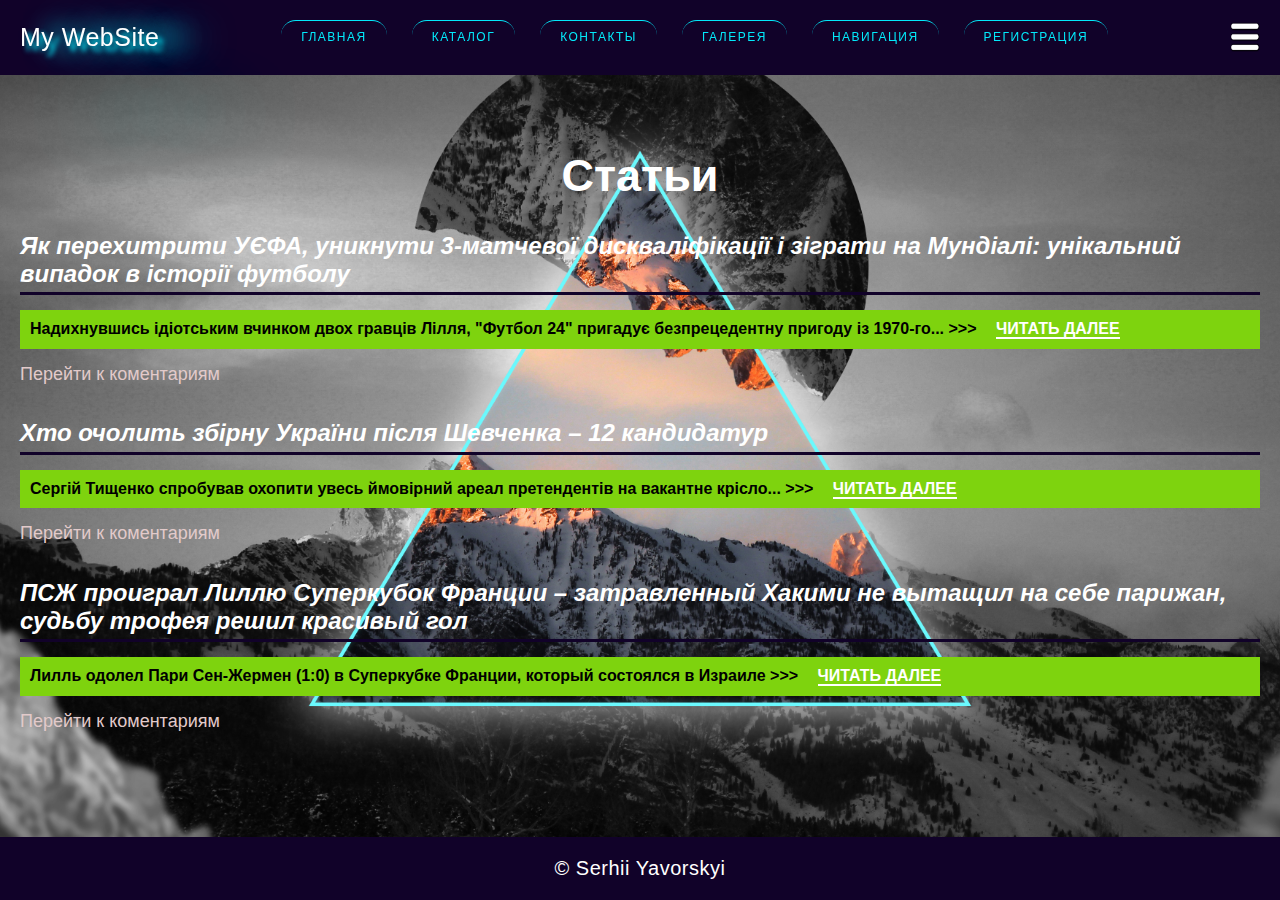
<file: pages/articles.html>
<!DOCTYPE html>
<html lang="zxx">

<head>
  <meta charset="UTF-8">
  <meta http-equiv="X-UA-Compatible" content="IE=edge">
  <meta name="viewport" content="width=device-width, initial-scale=1.0">
  <title>Articles</title>
  <link rel="stylesheet" href="../css/normalize.css">
  <link rel="stylesheet" href="../css/style.css">
</head>

<body>
  <header>
    <div class="header-wrap">
      <div class="container header-inner">
        <div class="logo">
          <a class="logo-link" href="../index.html">My WebSite</a>
        </div>
        <nav class="navbar">
          <ul class="navbar-list">
            <li class="navbar-item"><a class="navbar-link"
                href="../index.html">Главная</a>
            </li>
            <li class="navbar-item"><a class="navbar-link"
                href="../pages/catalog.html">Каталог</a>
            </li>
            <li class="navbar-item"><a class="navbar-link"
                href="../pages/contacts.html">Контакты</a>
            </li>
            <li class="navbar-item"><a class="navbar-link"
                href="../pages/gallery.html">Галерея</a>
            </li>
            <li class="navbar-item"><a class="navbar-link"
                href="../pages/page-nav.html">Навигация</a>
            </li>
            <li class="navbar-item"><a class="navbar-link"
                href="../pages/registration.html">Регистрация</a></li>
          </ul>
        </nav>
        <div class="burger-image"></div>
      </div>
    </div>
  </header>

  <main>
    <div class="main-wrap">
      <div class="container">
        <section>

          <h1 class="title article-title">Статьи</h1>

          <ul class="menu-artical_list">
            <li class="menu-artical_item">
              <h2 class="menu-artical_title">
                <a class="menu-artical_link"
                  href="articles/a_unique_case.html">Як перехитрити УЄФА,
                  уникнути
                  3-матчевої дискваліфікації і зіграти на Мундіалі: унікальний
                  випадок
                  в історії футболу</a>
              </h2>
              <p class="menu-artical_text">Надихнувшись ідіотським вчинком двох
                гравців Лілля, "Футбол
                24"
                пригадує безпрецедентну пригоду із 1970-го...
                &#x3E;&#x3E;&#x3E;
                <a class="menu-artical_text-link"
                  href="articles/a_unique_case.html">читать далее</a>
              </p>
              <p class="menu-artical_comments">
                <a class="menu-artical_comments-link"
                  href="articles/a_unique_case.html#comments">Перейти к
                  коментариям</a>
              </p>
            </li>

            <li class="menu-artical_item">
              <h2 class="menu-artical_title">
                <a class="menu-artical_link"
                  href="articles/after_shevchenko.html">Хто очолить збірну
                  України
                  після
                  Шевченка – 12 кандидатур
                </a>
              </h2>
              <p class="menu-artical_text">Сергій Тищенко спробував охопити
                увесь ймовірний ареал
                претендентів
                на вакантне крісло... &#x3E;&#x3E;&#x3E;
                <a class="menu-artical_text-link"
                  href="articles/after_shevchenko.html">читать далее</a>
              </p>
              <p class="menu-artical_comments">
                <a class="menu-artical_comments-link"
                  href="articles/after_shevchenko.html#comments">Перейти к
                  коментариям</a>
              </p>
            </li>

            <li class="menu-artical_item">
              <h2 class="menu-artical_title">
                <a class="menu-artical_link"
                  href="articles/psg_lost_to_lille.html">ПСЖ проиграл Лиллю
                  Суперкубок Франции
                  – затравленный Хакими не вытащил на себе парижан, судьбу
                  трофея
                  решил красивый гол
                </a>
              </h2>
              <p class="menu-artical_text">Лилль одолел Пари Сен-Жермен (1:0) в
                Суперкубке Франции,
                который
                состоялся в Израиле
                &#x3E;&#x3E;&#x3E;
                <a class="menu-artical_text-link"
                  href="articles/psg_lost_to_lille.html">читать далее</a>
              </p>
              <p class="menu-artical_comments">
                <a class="menu-artical_comments-link"
                  href="articles/psg_lost_to_lille.html#comments">Перейти к
                  коментариям</a>
              </p>
            </li>
          </ul>

        </section>
      </div>
    </div>
  </main>

  <footer>
    <div class="footer-wrap">
      <div class="container footer-inner">
        <div class="copyright">&copy; Serhii Yavorskyi</div>
      </div>
    </div>
  </footer>
</body>

</html>
</file>
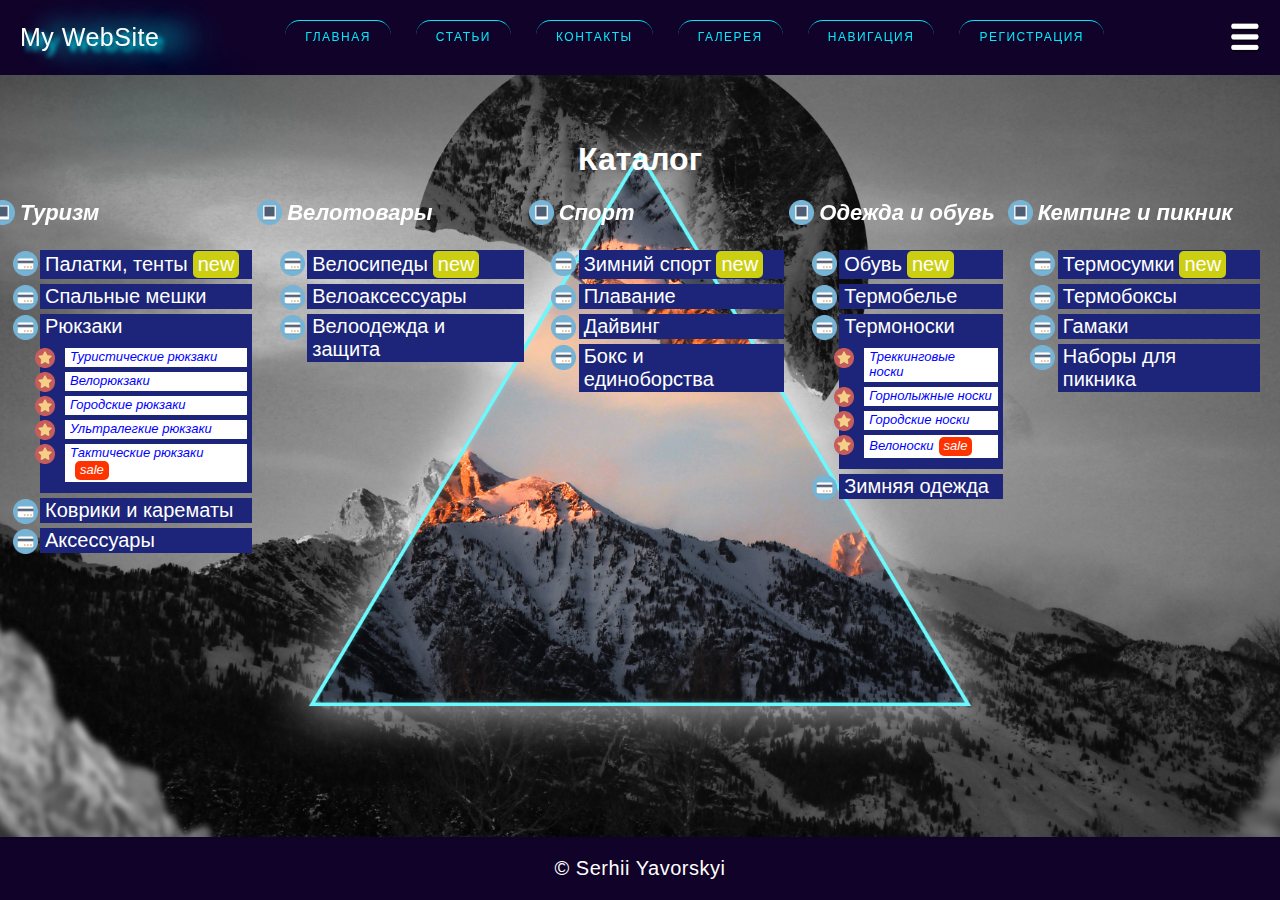
<file: pages/catalog.html>
<!DOCTYPE html>
<html lang="zxx">

<head>
  <meta charset="UTF-8">
  <meta http-equiv="X-UA-Compatible" content="IE=edge">
  <meta name="viewport" content="width=device-width, initial-scale=1.0">
  <title>Catalog</title>
  <link rel="stylesheet" href="../css/normalize.css">
  <link rel="stylesheet" href="../css/style.css">
</head>

<body>
  <header>
    <div class="header-wrap">
      <div class="container header-inner">
        <div class="logo">
          <a class="logo-link" href="../index.html">My WebSite</a>
        </div>
        <nav class="navbar">
          <ul class="navbar-list">
            <li class="navbar-item"><a class="navbar-link"
                href="../index.html">Главная</a>
            </li>
            <li class="navbar-item"><a class="navbar-link"
                href="../pages/articles.html">Статьи</a>
            </li>
            <li class="navbar-item"><a class="navbar-link"
                href="../pages/contacts.html">Контакты</a>
            </li>
            <li class="navbar-item"><a class="navbar-link"
                href="../pages/gallery.html">Галерея</a>
            </li>
            <li class="navbar-item"><a class="navbar-link"
                href="../pages/page-nav.html">Навигация</a>
            </li>
            <li class="navbar-item"><a class="navbar-link"
                href="../pages/registration.html">Регистрация</a></li>
          </ul>
        </nav>
        <div class="burger-image"></div>
      </div>
    </div>
  </header>

  <main>
    <div class="main-wrap">
      <div class="container">
        <h1 class="title">Каталог</h1>

        <ul class="catalog-list main-list">
          <li>

            <h2 class="catalog-title">Туризм</h2>

            <ul class="catalog-list nested-list">
              <li class="catalog-item">Палатки, тенты</li>
              <li class="catalog-item">Спальные мешки</li>
              <li class="catalog-item item-inner">Рюкзаки

                <ol class="catalog-list nested-list">
                  <li class="catalog-item_nested">Туристические рюкзаки</li>
                  <li class="catalog-item_nested">Велорюкзаки</li>
                  <li class="catalog-item_nested">Городские рюкзаки</li>
                  <li class="catalog-item_nested">Ультралегкие рюкзаки</li>
                  <li class="catalog-item_nested">Тактические рюкзаки</li>
                </ol>

              </li>

              <li class="catalog-item">Коврики и карематы</li>
              <li class="catalog-item">Аксессуары</li>

            </ul>

          </li>

          <li>

            <h2 class="catalog-title">Велотовары</h2>

            <ul class="catalog-list nested-list">
              <li class="catalog-item">Велосипеды</li>
              <li class="catalog-item">Велоаксессуары</li>
              <li class="catalog-item">Велоодежда и защита</li>
            </ul>

          </li>

          <li>

            <h2 class="catalog-title">Спорт</h2>

            <ul class="catalog-list nested-list">
              <li class="catalog-item">Зимний спорт</li>
              <li class="catalog-item">Плавание</li>
              <li class="catalog-item">Дайвинг</li>
              <li class="catalog-item">Бокс и единоборства</li>
            </ul>

          </li>

          <li>
            <h2 class="catalog-title">Одежда и обувь</h2>

            <ul class="catalog-list nested-list">
              <li class="catalog-item">Обувь</li>
              <li class="catalog-item">Термобелье</li>
              <li class="catalog-item">Термоноски
                <ol class="catalog-list nested-list">
                  <li class="catalog-item_nested">Треккинговые носки</li>
                  <li class="catalog-item_nested">Горнолыжные носки</li>
                  <li class="catalog-item_nested">Городские носки</li>
                  <li class="catalog-item_nested">Велоноски</li>
                </ol>
              </li>
              <li class="catalog-item">Зимняя одежда</li>
            </ul>

          </li>
          <li>
            <h2 class="catalog-title">Кемпинг и пикник</h2>

            <ul class="catalog-list nested-list">
              <li class="catalog-item">Термосумки</li>
              <li class="catalog-item">Термобоксы</li>
              <li class="catalog-item">Гамаки</li>
              <li class="catalog-item">Наборы для пикника</li>
            </ul>

          </li>
        </ul>
      </div>
    </div>
  </main>

  <footer>
    <div class="footer-wrap">
      <div class="container footer-inner">
        <div class="copyright">&copy; Serhii Yavorskyi</div>
      </div>
    </div>
  </footer>
</body>

</html>
</file>
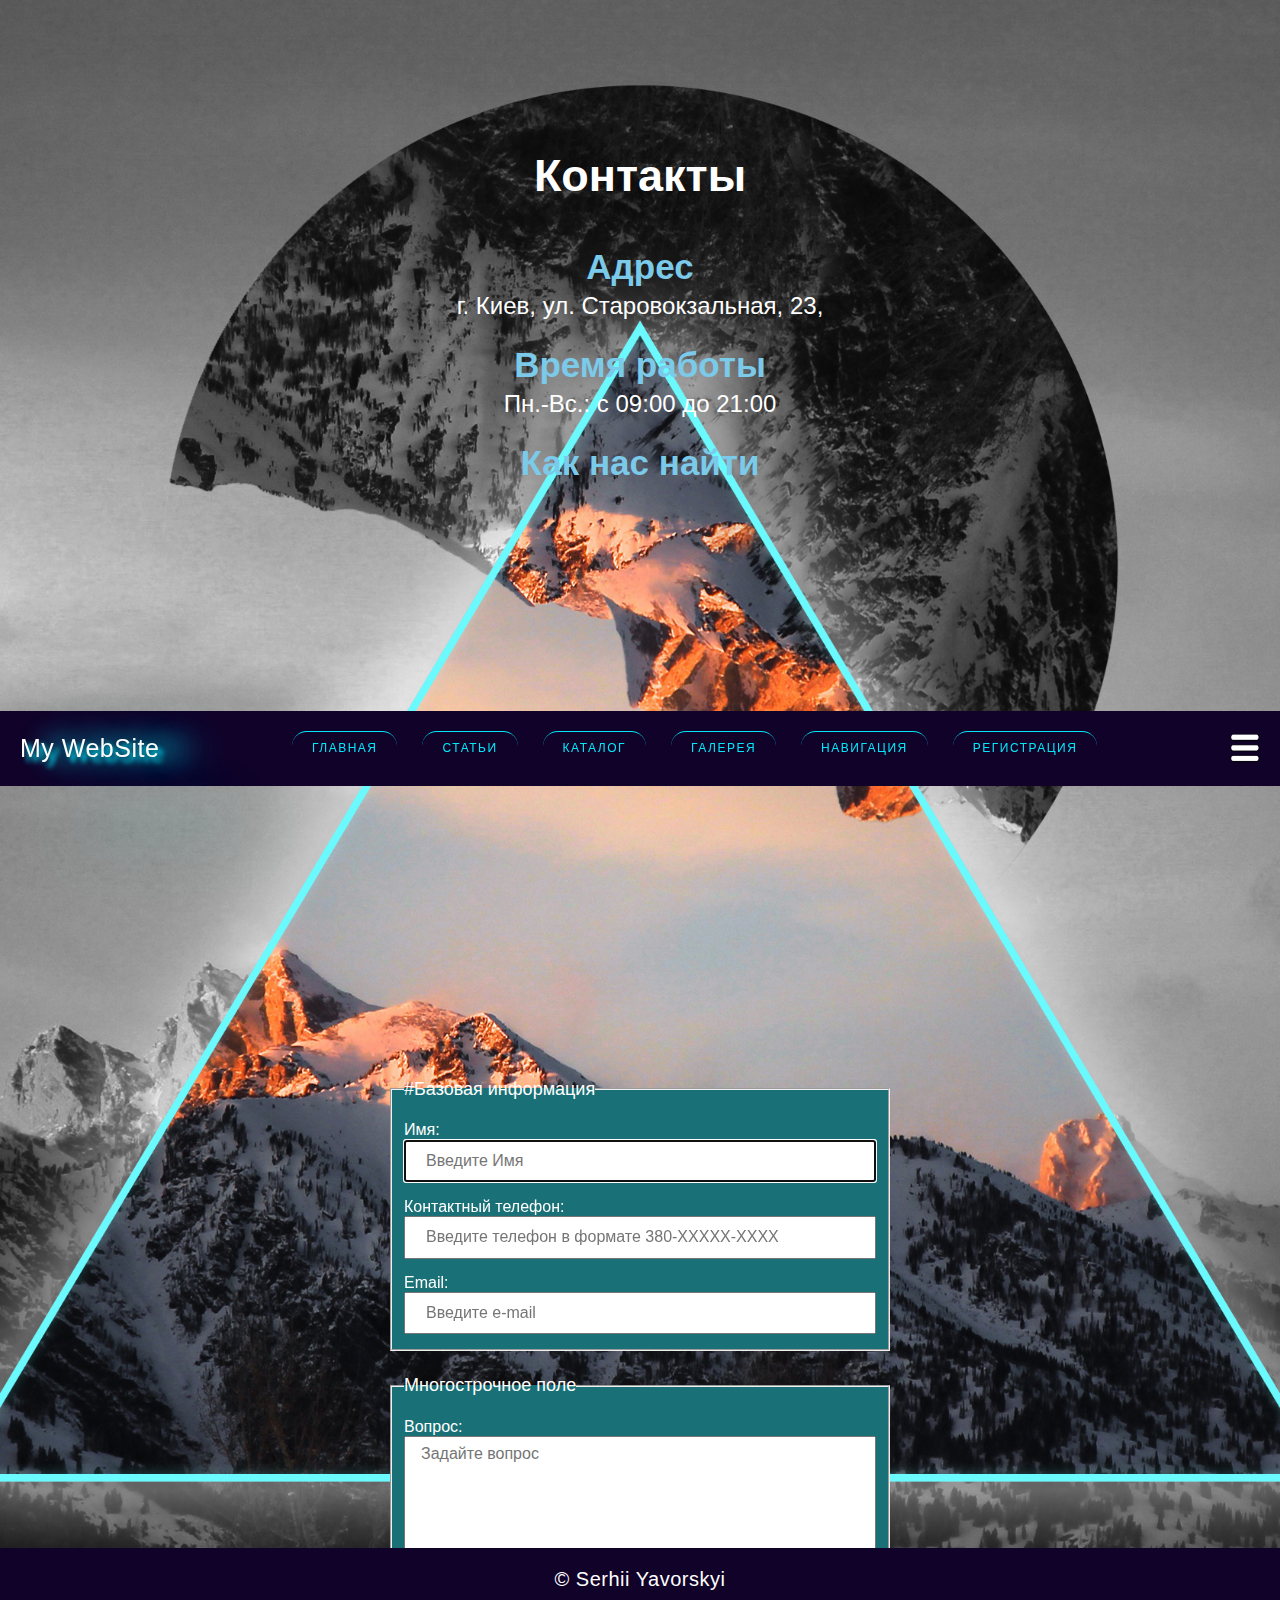
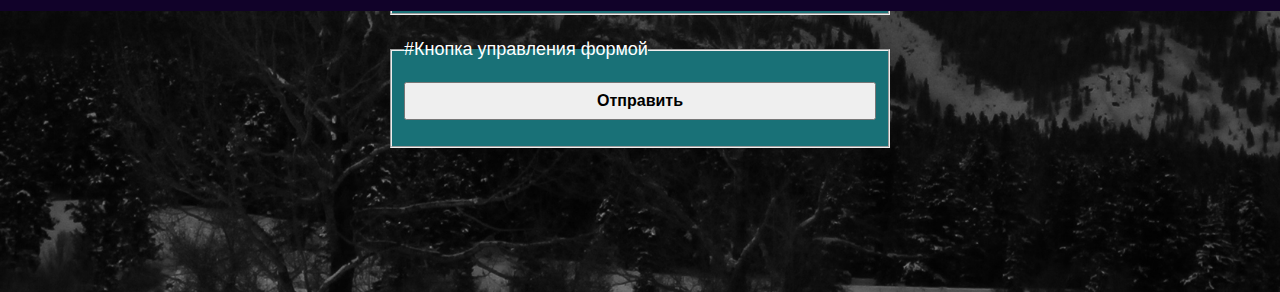
<file: pages/contacts.html>
<!DOCTYPE html>
<html lang="zxx">

<head>
  <meta charset="UTF-8">
  <meta http-equiv="X-UA-Compatible" content="IE=edge">
  <meta name="viewport" content="width=device-width, initial-scale=1.0">
  <title>Contacts</title>
  <link rel="stylesheet" href="../css/normalize.css">
  <link rel="stylesheet" href="../css/style.css">
</head>

<body>

  <header>
    <div class="header-wrap">
      <div class="container header-inner">
        <div class="logo">
          <a class="logo-link" href="../index.html">My WebSite</a>
        </div>
        <nav class="navbar">
          <ul class="navbar-list">
            <li class="navbar-item"><a class="navbar-link"
                href="../index.html">Главная</a>
            </li>
            <li class="navbar-item"><a class="navbar-link"
                href="../pages/articles.html">Статьи</a>
            </li>
            <li class="navbar-item"><a class="navbar-link"
                href="../pages/catalog.html">Каталог</a>
            </li>
            <li class="navbar-item"><a class="navbar-link"
                href="../pages/gallery.html">Галерея</a>
            </li>
            <li class="navbar-item"><a class="navbar-link"
                href="../pages/page-nav.html">Навигация</a>
            </li>
            <li class="navbar-item"><a class="navbar-link"
                href="../pages/registration.html">Регистрация</a></li>
          </ul>
        </nav>
        <div class="burger-image"></div>
      </div>
    </div>
  </header>

  <main>
    <div class="main-wrap">
      <div class="container">
        <h1 class="title contacts-title">Контакты</h1>

        <div class="info-wrap">
          <div class="info-inner">
            <h2 class="info-title">Адрес</h2>
            <p class="info-text">г. Киев,
              ул. Старовокзальная, 23,
            </p>
          </div>
          <div class="info-inner">
            <h2 class="info-title">Время работы</h2>
            <p class="info-text">Пн.-Вс.: с 09:00 до 21:00</p>
          </div>
          <div class="info-inner">
            <h2 class="info-title">Как нас найти</h2>
            <iframe class="info-map"
              src="https://www.google.com/maps/embed?pb=!1m26!1m12!1m3!1d162430.020342378!2d30.234908416496303!3d50.49753344959435!2m3!1f0!2f0!3f0!3m2!1i1024!2i768!4f13.1!4m11!3e6!4m3!3m2!1d50.5294872!2d30.259241699999997!4m5!1s0x40d4ce8cd811b397%3A0x199ab168f279bcb0!2smilitarist!3m2!1d50.4434547!2d30.4892635!5e0!3m2!1sru!2sua!4v1628364842797!5m2!1sru!2sua"
              width="600" height="450" style="border:0;" allowfullscreen=""
              loading="lazy"></iframe>
          </div>
        </div>

        <form action="contacts.php" method="GET">
          <fieldset class="form-wrap">
            <legend class="form-wrap_title">#Базовая информация</legend>

            <div class="form-group">
              <label class="form-subtitle" for="name">Имя:</label>
              <input class="form-input input--capitalize" id="name" name="name"
                type="text" placeholder="Введите имя" minlength="3"
                maxlength="10" autofocus>
            </div>

            <div class="form-group">
              <label class="form-subtitle" for="phone">Контактный
                телефон:</label>
              <input class="form-input" id="phone" name="phone" type="tel"
                pattern="380-[0-9]{5}-[0-9]{4}"
                placeholder="Введите телефон в формате 380-XXXXX-XXXX">
            </div>
            <div class="form-group">
              <label class="form-subtitle" for="email">Email:</label>
              <input class="form-input" id="email" name="email"
                type="email" placeholder="Введите e-mail">
            </div>
            </fieldset>

            <fieldset class="form-wrap">
              <legend class="form-wrap_title">Многострочное поле</legend>
            <div class="form-group">
              <label class="form-subtitle" for="txt">Вопрос:</label>
              <textarea class="form-placeholder" id="txt" name="question"
                cols="40" rows="7" placeholder="Задайте вопрос"></textarea>
            </div>
          </fieldset>

            <fieldset class="form-wrap">
              <legend class="form-wrap_title">#Кнопка управления формой</legend>
              <div class="form-group">
                <button class="btn" type="submit">Отправить</button>
              </div>
            </fieldset>
            
        </form>
      </div>
    </div>
  </main>

  <footer>
    <div class="footer-wrap">
      <div class="container footer-inner">
        <div class="copyright">&copy; Serhii Yavorskyi</div>
      </div>
    </div>
  </footer>
</body>

</html>
</file>
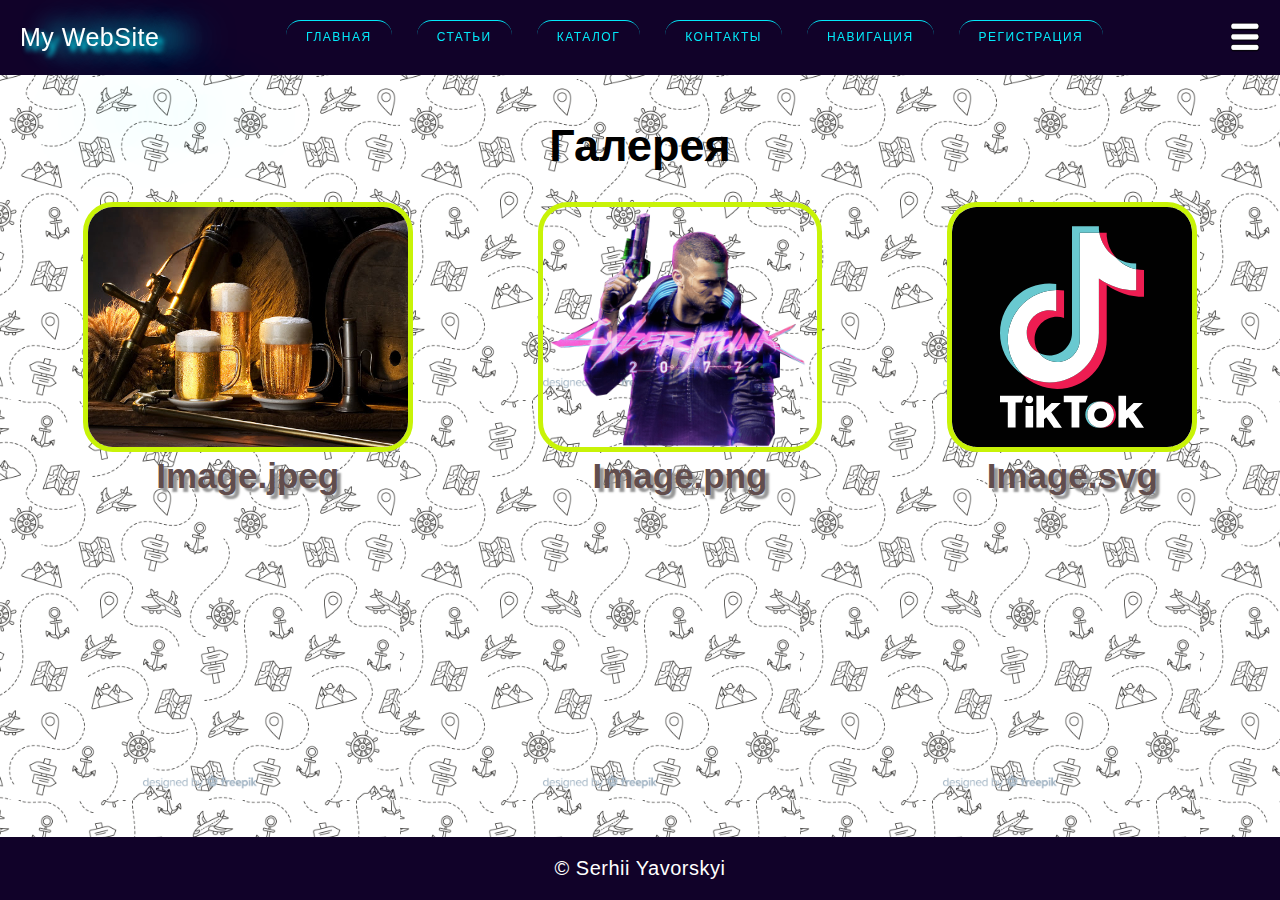
<file: pages/gallery.html>
<!DOCTYPE html>
<html lang="zxx">

<head>
  <meta charset="UTF-8">
  <meta http-equiv="X-UA-Compatible" content="IE=edge">
  <meta name="viewport" content="width=device-width, initial-scale=1.0">
  <title>Gallery</title>
  <link rel="stylesheet" href="../css/normalize.css">
  <link rel="stylesheet" href="../css/style.css">
</head>

<body>
  <header>
    <div class="header-wrap">
      <div class="container header-inner">
        <div class="logo">
          <a class="logo-link" href="../index.html">My WebSite</a>
        </div>
        <nav class="navbar">
          <ul class="navbar-list">
            <li class="navbar-item"><a class="navbar-link"
                href="../index.html">Главная</a>
            </li>
            <li class="navbar-item"><a class="navbar-link"
                href="../pages/articles.html">Статьи</a>
            </li>
            <li class="navbar-item"><a class="navbar-link"
                href="../pages/catalog.html">Каталог</a>
            </li>
            <li class="navbar-item"><a class="navbar-link"
                href="../pages/contacts.html">Контакты</a>
            </li>
            <li class="navbar-item"><a class="navbar-link"
                href="../pages/page-nav.html">Навигация</a>
            </li>
            <li class="navbar-item"><a class="navbar-link"
                href="../pages/registration.html">Регистрация</a></li>
          </ul>
        </nav>
        <div class="burger-image"></div>
      </div>
    </div>
  </header>

  <main>
    <div class="gallery-wrap">
      <div class="container">
        <h1 class="title gallery-title">Галерея</h1>

        <ul class="gallery-list">

          <li class="gallery-item">
            <div class="gallery-inner">
              <a class="gallery-inner_link" href="../img/beer.jpg"
                target="_blank">
                <img class="gallery-inner_image" src="../img/beer.jpg"
                  height="250" alt="beer">
              </a>
            </div>
            <span class="gallery-text">Image.jpeg</span>
          </li>

          <li class="gallery-item">
            <div class="gallery-inner">
              <a class="gallery-inner_link" href="../img/cyberpunk.png"
                target="_blank">
                <img class="gallery-inner_image" src="../img/cyberpunk.png"
                  height="250" alt="image with game">
              </a>
            </div>
            <span class="gallery-text">Image.png</span>
          </li>

          <li class="gallery-item">
            <div class="gallery-inner">
              <a class="gallery-inner_link" href="../img/tiktok-logo.svg"
                target="_blank">
                <img class="gallery-inner_image" src="../img/tiktok-logo.svg"
                  height="250" alt="tiktok's logo">
              </a>
            </div>
            <span class="gallery-text">Image.svg</span>
          </li>

        </ul>

      </div>
    </div>
  </main>

  <footer>
    <div class="footer-wrap">
      <div class="container footer-inner">
        <div class="copyright">&copy; Serhii Yavorskyi</div>
      </div>
    </div>
  </footer>
</body>

</html>
</file>
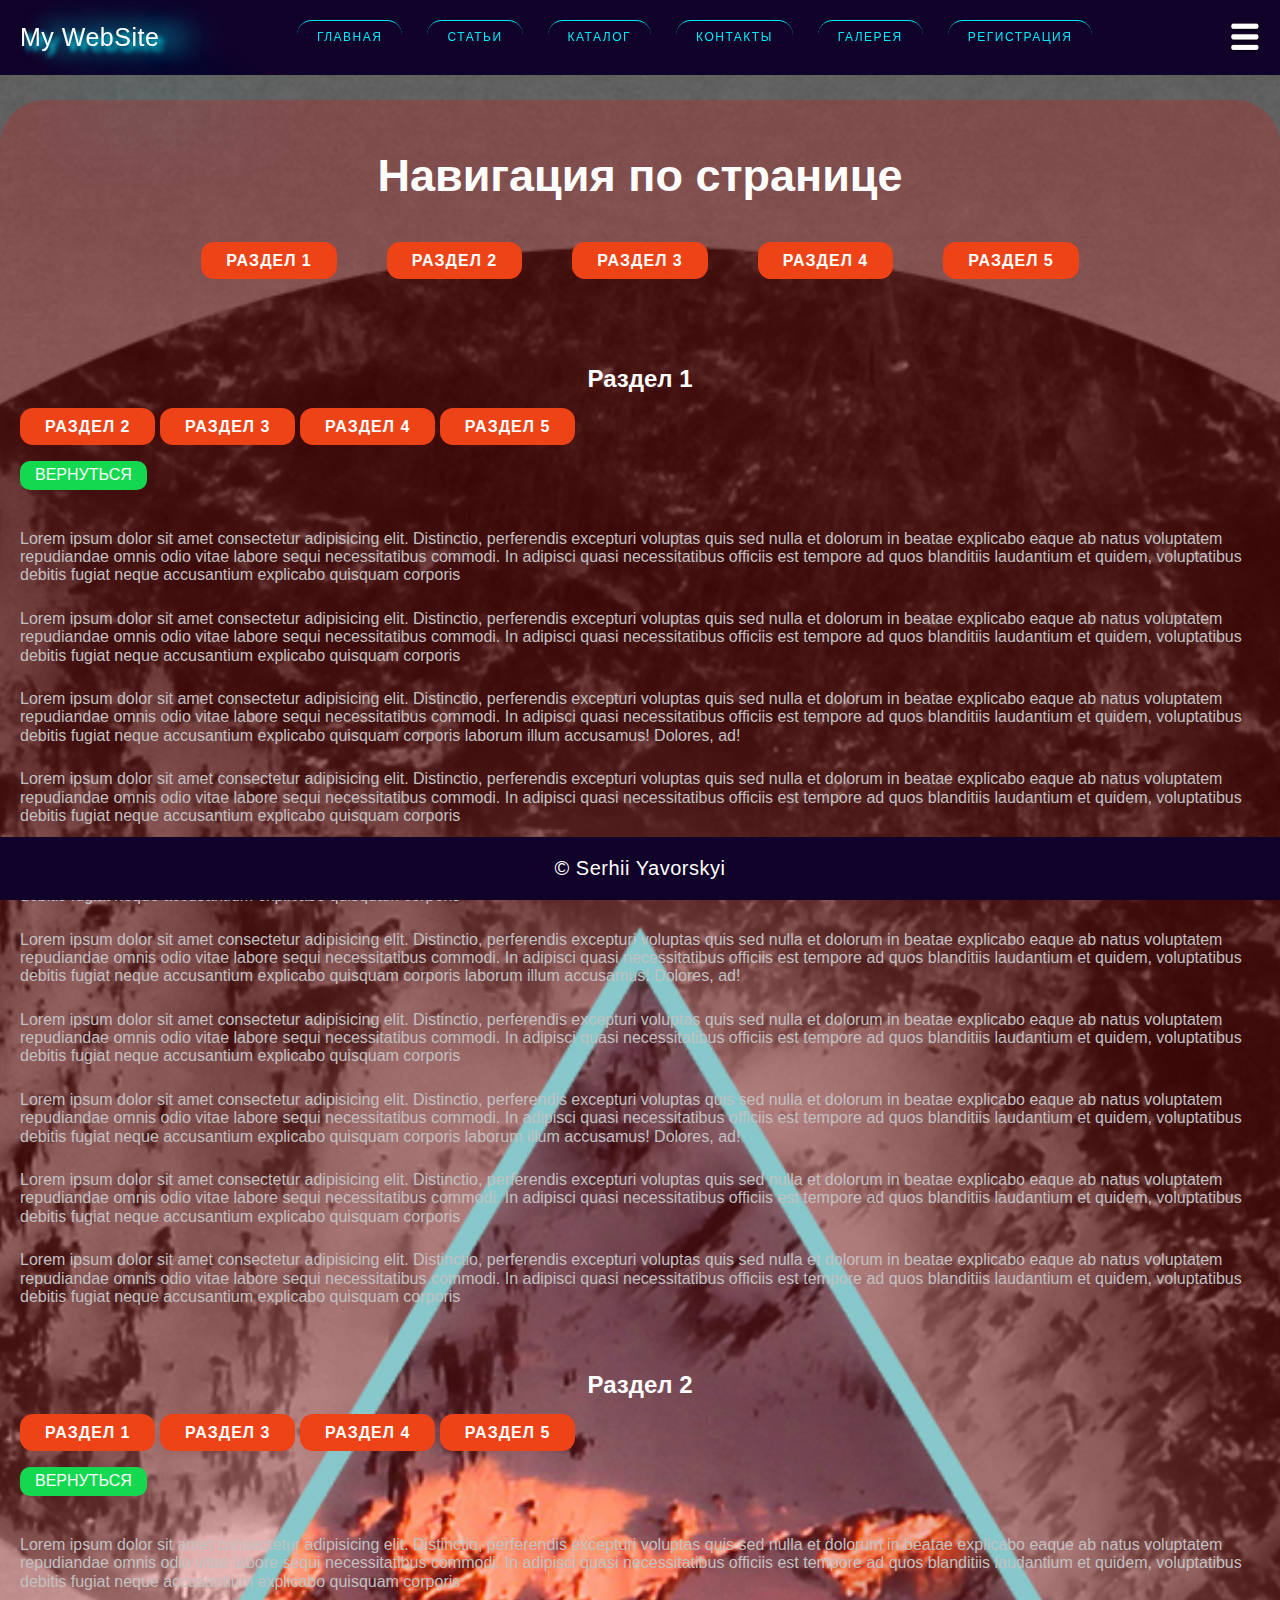
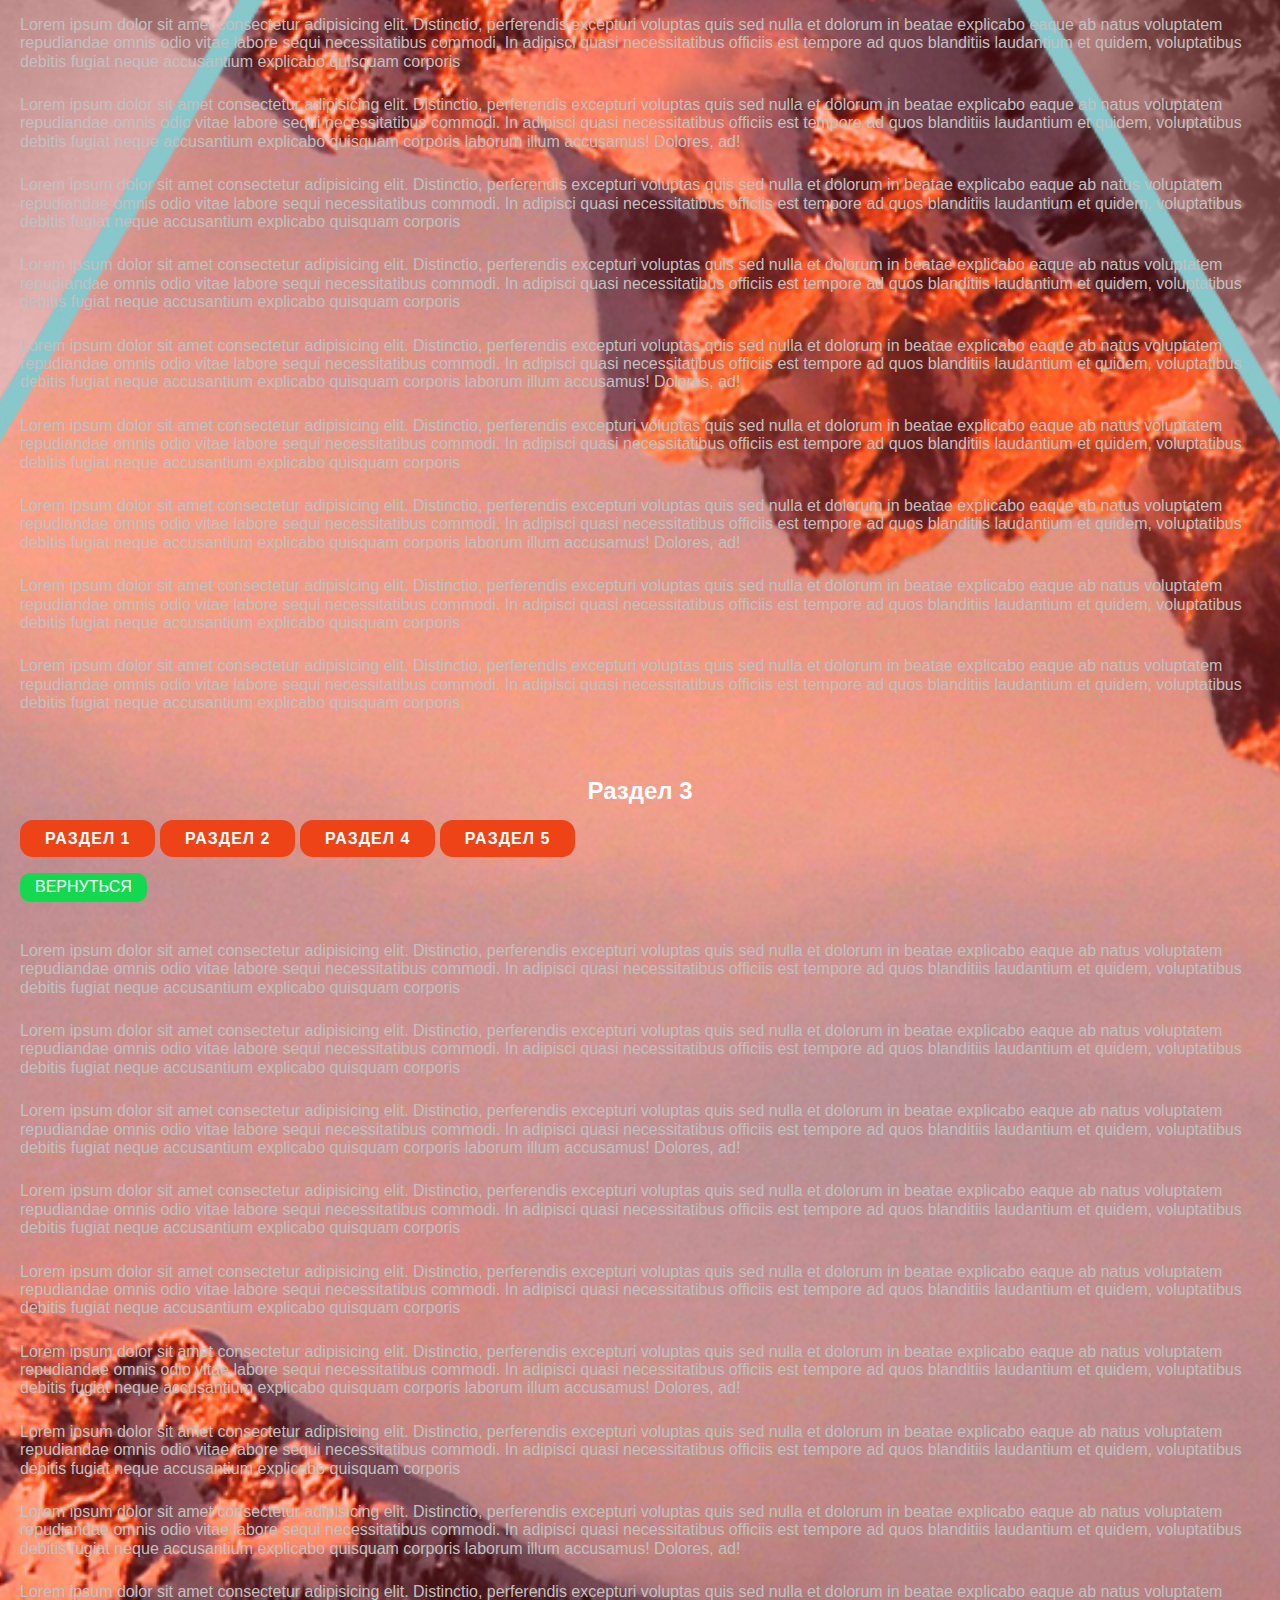
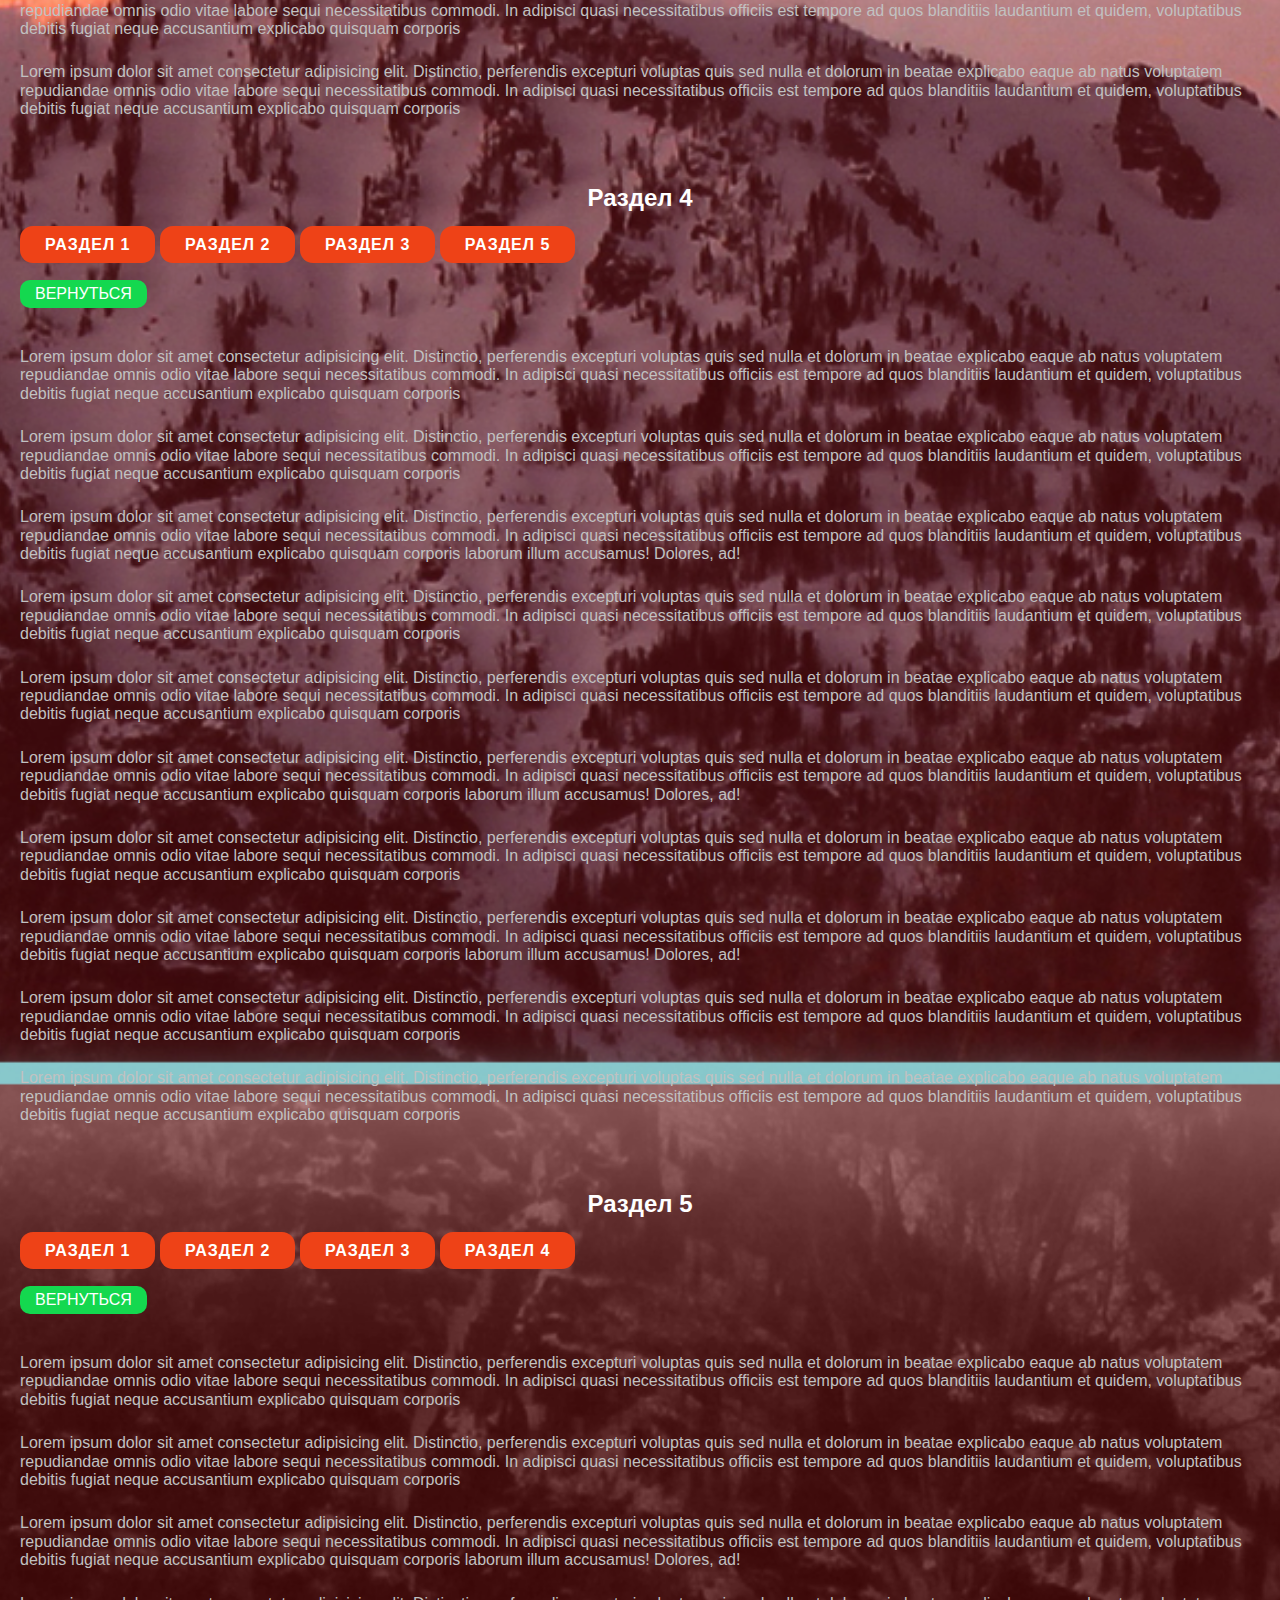
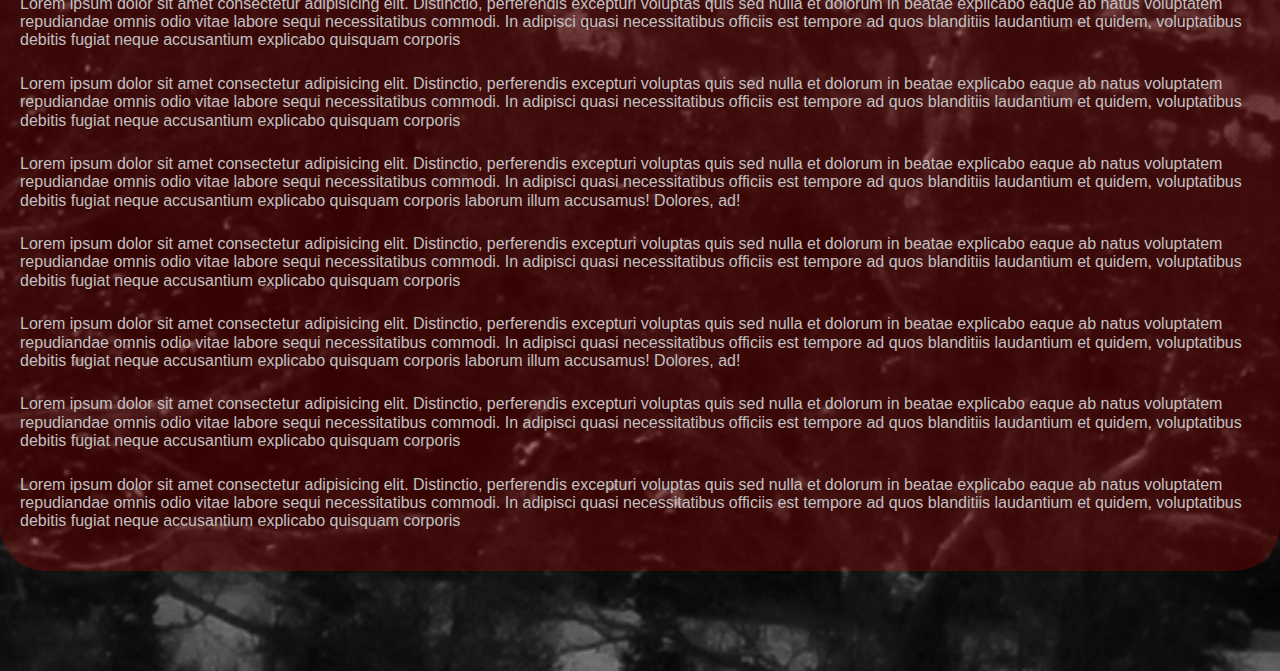
<file: pages/page-nav.html>
<!DOCTYPE html>
<html lang="zxx">

<head>
  <meta charset="UTF-8">
  <meta http-equiv="X-UA-Compatible" content="IE=edge">
  <meta name="viewport" content="width=device-width, initial-scale=1.0">
  <title>Page-nav</title>
  <link rel="stylesheet" href="../css/normalize.css">
  <link rel="stylesheet" href="../css/style.css">
</head>

<body>

  <header>
    <div class="header-wrap">
      <div class="container header-inner">
        <div class="logo">
          <a class="logo-link" href="../index.html">My WebSite</a>
        </div>
        <nav class="navbar">
          <ul class="navbar-list">
            <li class="navbar-item"><a class="navbar-link"
                href="../index.html">Главная</a>
            </li>
            <li class="navbar-item"><a class="navbar-link"
                href="../pages/articles.html">Статьи</a>
            </li>
            <li class="navbar-item"><a class="navbar-link"
                href="../pages/catalog.html">Каталог</a>
            </li>
            <li class="navbar-item"><a class="navbar-link"
                href="../pages/contacts.html">Контакты</a>
            </li>
            <li class="navbar-item"><a class="navbar-link"
                href="../pages/gallery.html">Галерея</a>
            </li>
            <li class="navbar-item"><a class="navbar-link"
                href="../pages/registration.html">Регистрация</a></li>
          </ul>
        </nav>
        <div class="burger-image"></div>
      </div>
    </div>
  </header>

  <main>
    <div class="main-wrap">
      <div class="container container-nav">
        <h1 class="title nav-title">Навигация по странице</h1>

        <nav class="menu">
          <ul class="menu-list">
            <li class="menu-item">
              <a class="menu-item_link" href="#chapter1">Раздел 1</a>
            </li>

            <li class="menu-item">
              <a class="menu-item_link" href="#chapter2">Раздел 2</a>
            </li>

            <li class="menu-item">
              <a class="menu-item_link" href="#chapter3">Раздел 3</a>
            </li>

            <li class="menu-item">
              <a class="menu-item_link" href="#chapter4">Раздел 4</a>
            </li>

            <li class="menu-item">
              <a class="menu-item_link" href="#chapter5">Раздел 5</a>
            </li>
          </ul>
        </nav>

        <section class="section-nav">
          <div class="anchor"><span id="chapter1"></span></div>
          <h2 class="title subtitle">Раздел 1</h2>

          <div class="section-nav_inner">
            <a class="menu-item_link" href="#chapter2">Раздел 2</a>
            <a class="menu-item_link" href="#chapter3">Раздел 3</a>
            <a class="menu-item_link" href="#chapter4">Раздел 4</a>
            <a class="menu-item_link" href="#chapter5">Раздел 5</a>
            <br>
            <a class="section-nav_link" href="#top">Вернуться</a>
          </div>

          <p class="section-nav_text">Lorem ipsum dolor sit amet consectetur
            adipisicing elit.
            Distinctio,
            perferendis excepturi voluptas quis sed nulla et dolorum in beatae
            explicabo eaque ab natus voluptatem repudiandae omnis odio vitae
            labore sequi necessitatibus commodi. In adipisci quasi
            necessitatibus
            officiis est tempore ad quos blanditiis laudantium et quidem,
            voluptatibus debitis fugiat neque accusantium explicabo quisquam
            corporis
          </p>

          <p class="section-nav_text">Lorem ipsum dolor sit amet consectetur
            adipisicing elit.
            Distinctio,
            perferendis excepturi voluptas quis sed nulla et dolorum in beatae
            explicabo eaque ab natus voluptatem repudiandae omnis odio vitae
            labore sequi necessitatibus commodi. In adipisci quasi
            necessitatibus
            officiis est tempore ad quos blanditiis laudantium et quidem,
            voluptatibus debitis fugiat neque accusantium explicabo quisquam
            corporis
          </p>

          <p class="section-nav_text">Lorem ipsum dolor sit amet consectetur
            adipisicing elit.
            Distinctio,
            perferendis excepturi voluptas quis sed nulla et dolorum in beatae
            explicabo eaque ab natus voluptatem repudiandae omnis odio vitae
            labore sequi necessitatibus commodi. In adipisci quasi
            necessitatibus
            officiis est tempore ad quos blanditiis laudantium et quidem,
            voluptatibus debitis fugiat neque accusantium explicabo quisquam
            corporis laborum illum accusamus! Dolores, ad!
          </p>

          <p class="section-nav_text">Lorem ipsum dolor sit amet consectetur
            adipisicing elit.
            Distinctio,
            perferendis excepturi voluptas quis sed nulla et dolorum in beatae
            explicabo eaque ab natus voluptatem repudiandae omnis odio vitae
            labore sequi necessitatibus commodi. In adipisci quasi
            necessitatibus
            officiis est tempore ad quos blanditiis laudantium et quidem,
            voluptatibus debitis fugiat neque accusantium explicabo quisquam
            corporis
          </p>

          <p class="section-nav_text">Lorem ipsum dolor sit amet consectetur
            adipisicing elit.
            Distinctio,
            perferendis excepturi voluptas quis sed nulla et dolorum in beatae
            explicabo eaque ab natus voluptatem repudiandae omnis odio vitae
            labore sequi necessitatibus commodi. In adipisci quasi
            necessitatibus
            officiis est tempore ad quos blanditiis laudantium et quidem,
            voluptatibus debitis fugiat neque accusantium explicabo quisquam
            corporis
          </p>

          <p class="section-nav_text">Lorem ipsum dolor sit amet consectetur
            adipisicing elit.
            Distinctio,
            perferendis excepturi voluptas quis sed nulla et dolorum in beatae
            explicabo eaque ab natus voluptatem repudiandae omnis odio vitae
            labore sequi necessitatibus commodi. In adipisci quasi
            necessitatibus
            officiis est tempore ad quos blanditiis laudantium et quidem,
            voluptatibus debitis fugiat neque accusantium explicabo quisquam
            corporis laborum illum accusamus! Dolores, ad!
          </p>

          <p class="section-nav_text">Lorem ipsum dolor sit amet consectetur
            adipisicing elit.
            Distinctio,
            perferendis excepturi voluptas quis sed nulla et dolorum in beatae
            explicabo eaque ab natus voluptatem repudiandae omnis odio vitae
            labore sequi necessitatibus commodi. In adipisci quasi
            necessitatibus
            officiis est tempore ad quos blanditiis laudantium et quidem,
            voluptatibus debitis fugiat neque accusantium explicabo quisquam
            corporis
          </p>

          <p class="section-nav_text">Lorem ipsum dolor sit amet consectetur
            adipisicing elit.
            Distinctio,
            perferendis excepturi voluptas quis sed nulla et dolorum in beatae
            explicabo eaque ab natus voluptatem repudiandae omnis odio vitae
            labore sequi necessitatibus commodi. In adipisci quasi
            necessitatibus
            officiis est tempore ad quos blanditiis laudantium et quidem,
            voluptatibus debitis fugiat neque accusantium explicabo quisquam
            corporis laborum illum accusamus! Dolores, ad!
          </p>

          <p class="section-nav_text">Lorem ipsum dolor sit amet consectetur
            adipisicing elit.
            Distinctio,
            perferendis excepturi voluptas quis sed nulla et dolorum in beatae
            explicabo eaque ab natus voluptatem repudiandae omnis odio vitae
            labore sequi necessitatibus commodi. In adipisci quasi
            necessitatibus
            officiis est tempore ad quos blanditiis laudantium et quidem,
            voluptatibus debitis fugiat neque accusantium explicabo quisquam
            corporis
          </p>

          <p class="section-nav_text">Lorem ipsum dolor sit amet consectetur
            adipisicing elit.
            Distinctio,
            perferendis excepturi voluptas quis sed nulla et dolorum in beatae
            explicabo eaque ab natus voluptatem repudiandae omnis odio vitae
            labore sequi necessitatibus commodi. In adipisci quasi
            necessitatibus
            officiis est tempore ad quos blanditiis laudantium et quidem,
            voluptatibus debitis fugiat neque accusantium explicabo quisquam
            corporis
          </p>
        </section>

        <section class="section-nav">
          <div class="anchor"><span id="chapter2"></span></div>
          <h2 class="title subtitle">Раздел 2</h2>

          <div class="section-nav_inner">
            <a class="menu-item_link" href="#chapter1">Раздел 1</a>
            <a class="menu-item_link" href="#chapter3">Раздел 3</a>
            <a class="menu-item_link" href="#chapter4">Раздел 4</a>
            <a class="menu-item_link" href="#chapter5">Раздел 5</a>
            <br>
            <a class="section-nav_link" href="#top">Вернуться</a>
          </div>

          <p class="section-nav_text">Lorem ipsum dolor sit amet consectetur
            adipisicing elit.
            Distinctio,
            perferendis excepturi voluptas quis sed nulla et dolorum in beatae
            explicabo eaque ab natus voluptatem repudiandae omnis odio vitae
            labore sequi necessitatibus commodi. In adipisci quasi
            necessitatibus
            officiis est tempore ad quos blanditiis laudantium et quidem,
            voluptatibus debitis fugiat neque accusantium explicabo quisquam
            corporis
          </p>

          <p class="section-nav_text">Lorem ipsum dolor sit amet consectetur
            adipisicing elit.
            Distinctio,
            perferendis excepturi voluptas quis sed nulla et dolorum in beatae
            explicabo eaque ab natus voluptatem repudiandae omnis odio vitae
            labore sequi necessitatibus commodi. In adipisci quasi
            necessitatibus
            officiis est tempore ad quos blanditiis laudantium et quidem,
            voluptatibus debitis fugiat neque accusantium explicabo quisquam
            corporis
          </p>

          <p class="section-nav_text">Lorem ipsum dolor sit amet consectetur
            adipisicing elit.
            Distinctio,
            perferendis excepturi voluptas quis sed nulla et dolorum in beatae
            explicabo eaque ab natus voluptatem repudiandae omnis odio vitae
            labore sequi necessitatibus commodi. In adipisci quasi
            necessitatibus
            officiis est tempore ad quos blanditiis laudantium et quidem,
            voluptatibus debitis fugiat neque accusantium explicabo quisquam
            corporis laborum illum accusamus! Dolores, ad!
          </p>

          <p class="section-nav_text">Lorem ipsum dolor sit amet consectetur
            adipisicing elit.
            Distinctio,
            perferendis excepturi voluptas quis sed nulla et dolorum in beatae
            explicabo eaque ab natus voluptatem repudiandae omnis odio vitae
            labore sequi necessitatibus commodi. In adipisci quasi
            necessitatibus
            officiis est tempore ad quos blanditiis laudantium et quidem,
            voluptatibus debitis fugiat neque accusantium explicabo quisquam
            corporis
          </p>

          <p class="section-nav_text">Lorem ipsum dolor sit amet consectetur
            adipisicing elit.
            Distinctio,
            perferendis excepturi voluptas quis sed nulla et dolorum in beatae
            explicabo eaque ab natus voluptatem repudiandae omnis odio vitae
            labore sequi necessitatibus commodi. In adipisci quasi
            necessitatibus
            officiis est tempore ad quos blanditiis laudantium et quidem,
            voluptatibus debitis fugiat neque accusantium explicabo quisquam
            corporis
          </p>

          <p class="section-nav_text">Lorem ipsum dolor sit amet consectetur
            adipisicing elit.
            Distinctio,
            perferendis excepturi voluptas quis sed nulla et dolorum in beatae
            explicabo eaque ab natus voluptatem repudiandae omnis odio vitae
            labore sequi necessitatibus commodi. In adipisci quasi
            necessitatibus
            officiis est tempore ad quos blanditiis laudantium et quidem,
            voluptatibus debitis fugiat neque accusantium explicabo quisquam
            corporis laborum illum accusamus! Dolores, ad!
          </p>

          <p class="section-nav_text">Lorem ipsum dolor sit amet consectetur
            adipisicing elit.
            Distinctio,
            perferendis excepturi voluptas quis sed nulla et dolorum in beatae
            explicabo eaque ab natus voluptatem repudiandae omnis odio vitae
            labore sequi necessitatibus commodi. In adipisci quasi
            necessitatibus
            officiis est tempore ad quos blanditiis laudantium et quidem,
            voluptatibus debitis fugiat neque accusantium explicabo quisquam
            corporis
          </p>

          <p class="section-nav_text">Lorem ipsum dolor sit amet consectetur
            adipisicing elit.
            Distinctio,
            perferendis excepturi voluptas quis sed nulla et dolorum in beatae
            explicabo eaque ab natus voluptatem repudiandae omnis odio vitae
            labore sequi necessitatibus commodi. In adipisci quasi
            necessitatibus
            officiis est tempore ad quos blanditiis laudantium et quidem,
            voluptatibus debitis fugiat neque accusantium explicabo quisquam
            corporis laborum illum accusamus! Dolores, ad!
          </p>

          <p class="section-nav_text">Lorem ipsum dolor sit amet consectetur
            adipisicing elit.
            Distinctio,
            perferendis excepturi voluptas quis sed nulla et dolorum in beatae
            explicabo eaque ab natus voluptatem repudiandae omnis odio vitae
            labore sequi necessitatibus commodi. In adipisci quasi
            necessitatibus
            officiis est tempore ad quos blanditiis laudantium et quidem,
            voluptatibus debitis fugiat neque accusantium explicabo quisquam
            corporis
          </p>

          <p class="section-nav_text">Lorem ipsum dolor sit amet consectetur
            adipisicing elit.
            Distinctio,
            perferendis excepturi voluptas quis sed nulla et dolorum in beatae
            explicabo eaque ab natus voluptatem repudiandae omnis odio vitae
            labore sequi necessitatibus commodi. In adipisci quasi
            necessitatibus
            officiis est tempore ad quos blanditiis laudantium et quidem,
            voluptatibus debitis fugiat neque accusantium explicabo quisquam
            corporis
          </p>
        </section>

        <section class="section-nav">
          <div class="anchor"><span id="chapter3"></span></div>
          <h2 class="title subtitle">Раздел 3</h2>

          <div class="section-nav_inner">
            <a class="menu-item_link" href="#chapter1">Раздел 1</a>
            <a class="menu-item_link" href="#chapter2">Раздел 2</a>
            <a class="menu-item_link" href="#chapter4">Раздел 4</a>
            <a class="menu-item_link" href="#chapter5">Раздел 5</a>
            <br>
            <a class="section-nav_link" href="#top">Вернуться</a>
          </div>

          <p class="section-nav_text">Lorem ipsum dolor sit amet consectetur
            adipisicing elit.
            Distinctio,
            perferendis excepturi voluptas quis sed nulla et dolorum in beatae
            explicabo eaque ab natus voluptatem repudiandae omnis odio vitae
            labore sequi necessitatibus commodi. In adipisci quasi
            necessitatibus
            officiis est tempore ad quos blanditiis laudantium et quidem,
            voluptatibus debitis fugiat neque accusantium explicabo quisquam
            corporis
          </p>

          <p class="section-nav_text">Lorem ipsum dolor sit amet consectetur
            adipisicing elit.
            Distinctio,
            perferendis excepturi voluptas quis sed nulla et dolorum in beatae
            explicabo eaque ab natus voluptatem repudiandae omnis odio vitae
            labore sequi necessitatibus commodi. In adipisci quasi
            necessitatibus
            officiis est tempore ad quos blanditiis laudantium et quidem,
            voluptatibus debitis fugiat neque accusantium explicabo quisquam
            corporis
          </p>

          <p class="section-nav_text">Lorem ipsum dolor sit amet consectetur
            adipisicing elit.
            Distinctio,
            perferendis excepturi voluptas quis sed nulla et dolorum in beatae
            explicabo eaque ab natus voluptatem repudiandae omnis odio vitae
            labore sequi necessitatibus commodi. In adipisci quasi
            necessitatibus
            officiis est tempore ad quos blanditiis laudantium et quidem,
            voluptatibus debitis fugiat neque accusantium explicabo quisquam
            corporis laborum illum accusamus! Dolores, ad!
          </p>

          <p class="section-nav_text">Lorem ipsum dolor sit amet consectetur
            adipisicing elit.
            Distinctio,
            perferendis excepturi voluptas quis sed nulla et dolorum in beatae
            explicabo eaque ab natus voluptatem repudiandae omnis odio vitae
            labore sequi necessitatibus commodi. In adipisci quasi
            necessitatibus
            officiis est tempore ad quos blanditiis laudantium et quidem,
            voluptatibus debitis fugiat neque accusantium explicabo quisquam
            corporis
          </p>

          <p class="section-nav_text">Lorem ipsum dolor sit amet consectetur
            adipisicing elit.
            Distinctio,
            perferendis excepturi voluptas quis sed nulla et dolorum in beatae
            explicabo eaque ab natus voluptatem repudiandae omnis odio vitae
            labore sequi necessitatibus commodi. In adipisci quasi
            necessitatibus
            officiis est tempore ad quos blanditiis laudantium et quidem,
            voluptatibus debitis fugiat neque accusantium explicabo quisquam
            corporis
          </p>

          <p class="section-nav_text">Lorem ipsum dolor sit amet consectetur
            adipisicing elit.
            Distinctio,
            perferendis excepturi voluptas quis sed nulla et dolorum in beatae
            explicabo eaque ab natus voluptatem repudiandae omnis odio vitae
            labore sequi necessitatibus commodi. In adipisci quasi
            necessitatibus
            officiis est tempore ad quos blanditiis laudantium et quidem,
            voluptatibus debitis fugiat neque accusantium explicabo quisquam
            corporis laborum illum accusamus! Dolores, ad!
          </p>

          <p class="section-nav_text">Lorem ipsum dolor sit amet consectetur
            adipisicing elit.
            Distinctio,
            perferendis excepturi voluptas quis sed nulla et dolorum in beatae
            explicabo eaque ab natus voluptatem repudiandae omnis odio vitae
            labore sequi necessitatibus commodi. In adipisci quasi
            necessitatibus
            officiis est tempore ad quos blanditiis laudantium et quidem,
            voluptatibus debitis fugiat neque accusantium explicabo quisquam
            corporis
          </p>

          <p class="section-nav_text">Lorem ipsum dolor sit amet consectetur
            adipisicing elit.
            Distinctio,
            perferendis excepturi voluptas quis sed nulla et dolorum in beatae
            explicabo eaque ab natus voluptatem repudiandae omnis odio vitae
            labore sequi necessitatibus commodi. In adipisci quasi
            necessitatibus
            officiis est tempore ad quos blanditiis laudantium et quidem,
            voluptatibus debitis fugiat neque accusantium explicabo quisquam
            corporis laborum illum accusamus! Dolores, ad!
          </p>

          <p class="section-nav_text">Lorem ipsum dolor sit amet consectetur
            adipisicing elit.
            Distinctio,
            perferendis excepturi voluptas quis sed nulla et dolorum in beatae
            explicabo eaque ab natus voluptatem repudiandae omnis odio vitae
            labore sequi necessitatibus commodi. In adipisci quasi
            necessitatibus
            officiis est tempore ad quos blanditiis laudantium et quidem,
            voluptatibus debitis fugiat neque accusantium explicabo quisquam
            corporis
          </p>

          <p class="section-nav_text">Lorem ipsum dolor sit amet consectetur
            adipisicing elit.
            Distinctio,
            perferendis excepturi voluptas quis sed nulla et dolorum in beatae
            explicabo eaque ab natus voluptatem repudiandae omnis odio vitae
            labore sequi necessitatibus commodi. In adipisci quasi
            necessitatibus
            officiis est tempore ad quos blanditiis laudantium et quidem,
            voluptatibus debitis fugiat neque accusantium explicabo quisquam
            corporis
          </p>
        </section>

        <section class="section-nav">
          <div class="anchor"><span id="chapter4"></span></div>
          <h2 class="title subtitle">Раздел 4</h2>

          <div class="section-nav_inner">
            <a class="menu-item_link" href="#chapter1">Раздел 1</a>
            <a class="menu-item_link" href="#chapter2">Раздел 2</a>
            <a class="menu-item_link" href="#chapter3">Раздел 3</a>
            <a class="menu-item_link" href="#chapter5">Раздел 5</a>
            <br>
            <a class="section-nav_link" href="#top">Вернуться</a>
          </div>

          <p class="section-nav_text">Lorem ipsum dolor sit amet consectetur
            adipisicing elit.
            Distinctio,
            perferendis excepturi voluptas quis sed nulla et dolorum in beatae
            explicabo eaque ab natus voluptatem repudiandae omnis odio vitae
            labore sequi necessitatibus commodi. In adipisci quasi
            necessitatibus
            officiis est tempore ad quos blanditiis laudantium et quidem,
            voluptatibus debitis fugiat neque accusantium explicabo quisquam
            corporis
          </p>

          <p class="section-nav_text">Lorem ipsum dolor sit amet consectetur
            adipisicing elit.
            Distinctio,
            perferendis excepturi voluptas quis sed nulla et dolorum in beatae
            explicabo eaque ab natus voluptatem repudiandae omnis odio vitae
            labore sequi necessitatibus commodi. In adipisci quasi
            necessitatibus
            officiis est tempore ad quos blanditiis laudantium et quidem,
            voluptatibus debitis fugiat neque accusantium explicabo quisquam
            corporis
          </p>

          <p class="section-nav_text">Lorem ipsum dolor sit amet consectetur
            adipisicing elit.
            Distinctio,
            perferendis excepturi voluptas quis sed nulla et dolorum in beatae
            explicabo eaque ab natus voluptatem repudiandae omnis odio vitae
            labore sequi necessitatibus commodi. In adipisci quasi
            necessitatibus
            officiis est tempore ad quos blanditiis laudantium et quidem,
            voluptatibus debitis fugiat neque accusantium explicabo quisquam
            corporis laborum illum accusamus! Dolores, ad!
          </p>

          <p class="section-nav_text">Lorem ipsum dolor sit amet consectetur
            adipisicing elit.
            Distinctio,
            perferendis excepturi voluptas quis sed nulla et dolorum in beatae
            explicabo eaque ab natus voluptatem repudiandae omnis odio vitae
            labore sequi necessitatibus commodi. In adipisci quasi
            necessitatibus
            officiis est tempore ad quos blanditiis laudantium et quidem,
            voluptatibus debitis fugiat neque accusantium explicabo quisquam
            corporis
          </p>

          <p class="section-nav_text">Lorem ipsum dolor sit amet consectetur
            adipisicing elit.
            Distinctio,
            perferendis excepturi voluptas quis sed nulla et dolorum in beatae
            explicabo eaque ab natus voluptatem repudiandae omnis odio vitae
            labore sequi necessitatibus commodi. In adipisci quasi
            necessitatibus
            officiis est tempore ad quos blanditiis laudantium et quidem,
            voluptatibus debitis fugiat neque accusantium explicabo quisquam
            corporis
          </p>

          <p class="section-nav_text">Lorem ipsum dolor sit amet consectetur
            adipisicing elit.
            Distinctio,
            perferendis excepturi voluptas quis sed nulla et dolorum in beatae
            explicabo eaque ab natus voluptatem repudiandae omnis odio vitae
            labore sequi necessitatibus commodi. In adipisci quasi
            necessitatibus
            officiis est tempore ad quos blanditiis laudantium et quidem,
            voluptatibus debitis fugiat neque accusantium explicabo quisquam
            corporis laborum illum accusamus! Dolores, ad!
          </p>

          <p class="section-nav_text">Lorem ipsum dolor sit amet consectetur
            adipisicing elit.
            Distinctio,
            perferendis excepturi voluptas quis sed nulla et dolorum in beatae
            explicabo eaque ab natus voluptatem repudiandae omnis odio vitae
            labore sequi necessitatibus commodi. In adipisci quasi
            necessitatibus
            officiis est tempore ad quos blanditiis laudantium et quidem,
            voluptatibus debitis fugiat neque accusantium explicabo quisquam
            corporis
          </p>

          <p class="section-nav_text">Lorem ipsum dolor sit amet consectetur
            adipisicing elit.
            Distinctio,
            perferendis excepturi voluptas quis sed nulla et dolorum in beatae
            explicabo eaque ab natus voluptatem repudiandae omnis odio vitae
            labore sequi necessitatibus commodi. In adipisci quasi
            necessitatibus
            officiis est tempore ad quos blanditiis laudantium et quidem,
            voluptatibus debitis fugiat neque accusantium explicabo quisquam
            corporis laborum illum accusamus! Dolores, ad!
          </p>

          <p class="section-nav_text">Lorem ipsum dolor sit amet consectetur
            adipisicing elit.
            Distinctio,
            perferendis excepturi voluptas quis sed nulla et dolorum in beatae
            explicabo eaque ab natus voluptatem repudiandae omnis odio vitae
            labore sequi necessitatibus commodi. In adipisci quasi
            necessitatibus
            officiis est tempore ad quos blanditiis laudantium et quidem,
            voluptatibus debitis fugiat neque accusantium explicabo quisquam
            corporis
          </p>

          <p class="section-nav_text">Lorem ipsum dolor sit amet consectetur
            adipisicing elit.
            Distinctio,
            perferendis excepturi voluptas quis sed nulla et dolorum in beatae
            explicabo eaque ab natus voluptatem repudiandae omnis odio vitae
            labore sequi necessitatibus commodi. In adipisci quasi
            necessitatibus
            officiis est tempore ad quos blanditiis laudantium et quidem,
            voluptatibus debitis fugiat neque accusantium explicabo quisquam
            corporis
          </p>
        </section>

        <section class="section-nav">
          <div class="anchor"><span id="chapter5"></span></div>
          <h2 class="title subtitle">Раздел 5</h2>

          <div class="section-nav_inner">
            <a class="menu-item_link" href="#chapter1">Раздел 1</a>
            <a class="menu-item_link" href="#chapter2">Раздел 2</a>
            <a class="menu-item_link" href="#chapter3">Раздел 3</a>
            <a class="menu-item_link" href="#chapter4">Раздел 4</a>
            <br>
            <a class="section-nav_link" href="#top">Вернуться</a>
          </div>

          <p class="section-nav_text">Lorem ipsum dolor sit amet consectetur
            adipisicing elit.
            Distinctio,
            perferendis excepturi voluptas quis sed nulla et dolorum in beatae
            explicabo eaque ab natus voluptatem repudiandae omnis odio vitae
            labore sequi necessitatibus commodi. In adipisci quasi
            necessitatibus
            officiis est tempore ad quos blanditiis laudantium et quidem,
            voluptatibus debitis fugiat neque accusantium explicabo quisquam
            corporis
          </p>

          <p class="section-nav_text">Lorem ipsum dolor sit amet consectetur
            adipisicing elit.
            Distinctio,
            perferendis excepturi voluptas quis sed nulla et dolorum in beatae
            explicabo eaque ab natus voluptatem repudiandae omnis odio vitae
            labore sequi necessitatibus commodi. In adipisci quasi
            necessitatibus
            officiis est tempore ad quos blanditiis laudantium et quidem,
            voluptatibus debitis fugiat neque accusantium explicabo quisquam
            corporis
          </p>

          <p class="section-nav_text">Lorem ipsum dolor sit amet consectetur
            adipisicing elit.
            Distinctio,
            perferendis excepturi voluptas quis sed nulla et dolorum in beatae
            explicabo eaque ab natus voluptatem repudiandae omnis odio vitae
            labore sequi necessitatibus commodi. In adipisci quasi
            necessitatibus
            officiis est tempore ad quos blanditiis laudantium et quidem,
            voluptatibus debitis fugiat neque accusantium explicabo quisquam
            corporis laborum illum accusamus! Dolores, ad!
          </p>

          <p class="section-nav_text">Lorem ipsum dolor sit amet consectetur
            adipisicing elit.
            Distinctio,
            perferendis excepturi voluptas quis sed nulla et dolorum in beatae
            explicabo eaque ab natus voluptatem repudiandae omnis odio vitae
            labore sequi necessitatibus commodi. In adipisci quasi
            necessitatibus
            officiis est tempore ad quos blanditiis laudantium et quidem,
            voluptatibus debitis fugiat neque accusantium explicabo quisquam
            corporis
          </p>

          <p class="section-nav_text">Lorem ipsum dolor sit amet consectetur
            adipisicing elit.
            Distinctio,
            perferendis excepturi voluptas quis sed nulla et dolorum in beatae
            explicabo eaque ab natus voluptatem repudiandae omnis odio vitae
            labore sequi necessitatibus commodi. In adipisci quasi
            necessitatibus
            officiis est tempore ad quos blanditiis laudantium et quidem,
            voluptatibus debitis fugiat neque accusantium explicabo quisquam
            corporis
          </p>

          <p class="section-nav_text">Lorem ipsum dolor sit amet consectetur
            adipisicing elit.
            Distinctio,
            perferendis excepturi voluptas quis sed nulla et dolorum in beatae
            explicabo eaque ab natus voluptatem repudiandae omnis odio vitae
            labore sequi necessitatibus commodi. In adipisci quasi
            necessitatibus
            officiis est tempore ad quos blanditiis laudantium et quidem,
            voluptatibus debitis fugiat neque accusantium explicabo quisquam
            corporis laborum illum accusamus! Dolores, ad!
          </p>

          <p class="section-nav_text">Lorem ipsum dolor sit amet consectetur
            adipisicing elit.
            Distinctio,
            perferendis excepturi voluptas quis sed nulla et dolorum in beatae
            explicabo eaque ab natus voluptatem repudiandae omnis odio vitae
            labore sequi necessitatibus commodi. In adipisci quasi
            necessitatibus
            officiis est tempore ad quos blanditiis laudantium et quidem,
            voluptatibus debitis fugiat neque accusantium explicabo quisquam
            corporis
          </p>

          <p class="section-nav_text">Lorem ipsum dolor sit amet consectetur
            adipisicing elit.
            Distinctio,
            perferendis excepturi voluptas quis sed nulla et dolorum in beatae
            explicabo eaque ab natus voluptatem repudiandae omnis odio vitae
            labore sequi necessitatibus commodi. In adipisci quasi
            necessitatibus
            officiis est tempore ad quos blanditiis laudantium et quidem,
            voluptatibus debitis fugiat neque accusantium explicabo quisquam
            corporis laborum illum accusamus! Dolores, ad!
          </p>

          <p class="section-nav_text">Lorem ipsum dolor sit amet consectetur
            adipisicing elit.
            Distinctio,
            perferendis excepturi voluptas quis sed nulla et dolorum in beatae
            explicabo eaque ab natus voluptatem repudiandae omnis odio vitae
            labore sequi necessitatibus commodi. In adipisci quasi
            necessitatibus
            officiis est tempore ad quos blanditiis laudantium et quidem,
            voluptatibus debitis fugiat neque accusantium explicabo quisquam
            corporis
          </p>

          <p class="section-nav_text">Lorem ipsum dolor sit amet consectetur
            adipisicing elit.
            Distinctio,
            perferendis excepturi voluptas quis sed nulla et dolorum in beatae
            explicabo eaque ab natus voluptatem repudiandae omnis odio vitae
            labore sequi necessitatibus commodi. In adipisci quasi
            necessitatibus
            officiis est tempore ad quos blanditiis laudantium et quidem,
            voluptatibus debitis fugiat neque accusantium explicabo quisquam
            corporis
          </p>
        </section>
      </div>
    </div>
  </main>

  <footer>
    <div class="footer-wrap">
      <div class="container footer-inner">
        <div class="copyright">&copy; Serhii Yavorskyi</div>
      </div>
    </div>
  </footer>
</body>

</html>
</file>
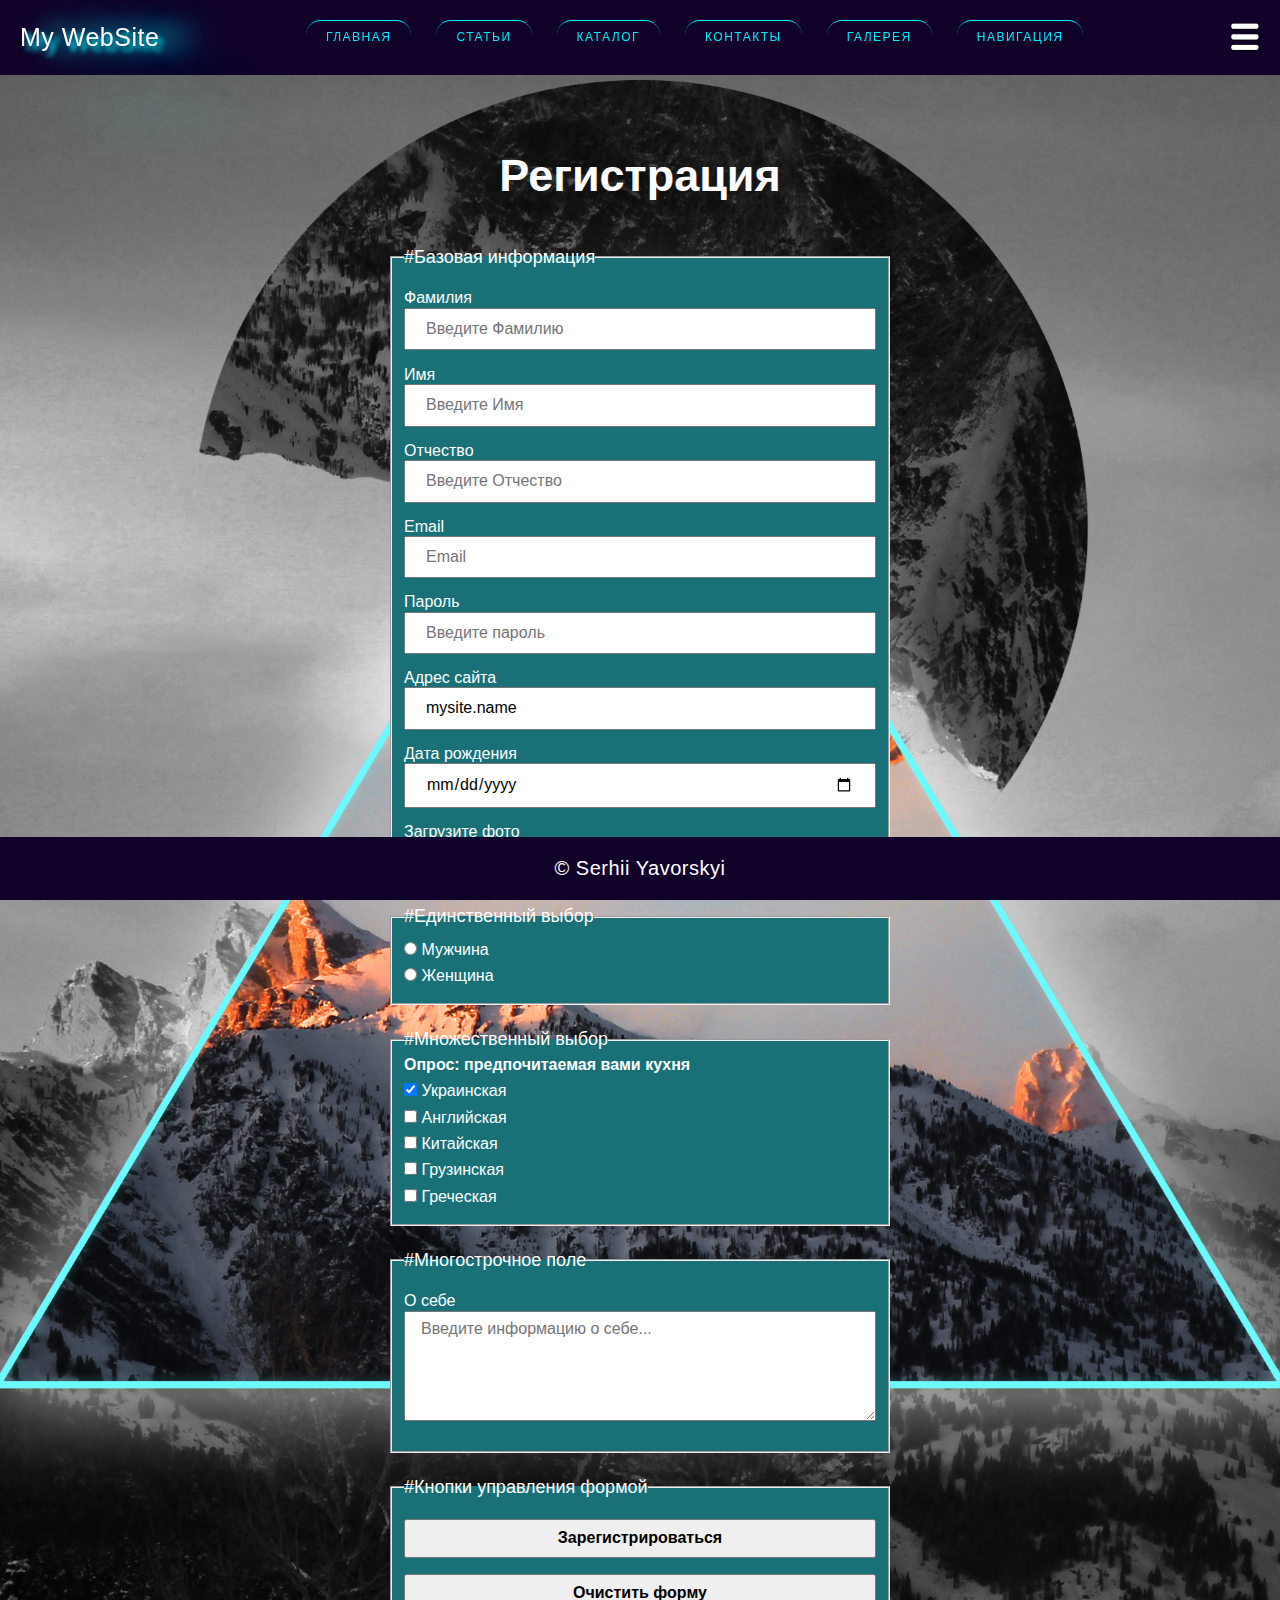
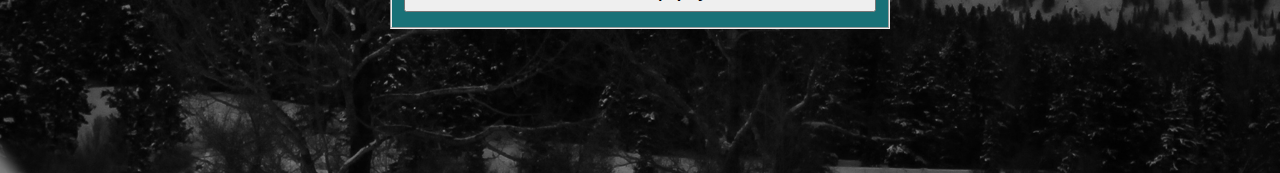
<file: pages/registration.html>
<!DOCTYPE html>
<html lang="zxx">

<head>
  <meta charset="UTF-8">
  <meta http-equiv="X-UA-Compatible" content="IE=edge">
  <meta name="viewport" content="width=device-width, initial-scale=1.0">
  <title>Registration</title>
  <link rel="stylesheet" href="../css/normalize.css">
  <link rel="stylesheet" href="../css/style.css">
</head>

<body>

  <header>
    <div class="header-wrap">
      <div class="container header-inner">
        <div class="logo">
          <a class="logo-link" href="../index.html">My WebSite</a>
        </div>
        <nav class="navbar">
          <ul class="navbar-list">
            <li class="navbar-item"><a class="navbar-link"
                href="../index.html">Главная</a>
            </li>
            <li class="navbar-item"><a class="navbar-link"
                href="../pages/articles.html">Статьи</a>
            </li>
            <li class="navbar-item"><a class="navbar-link"
                href="../pages/catalog.html">Каталог</a>
            </li>
            <li class="navbar-item"><a class="navbar-link"
                href="../pages/contacts.html">Контакты</a>
            </li>
            <li class="navbar-item"><a class="navbar-link"
                href="../pages/gallery.html">Галерея</a>
            </li>
            <li class="navbar-item"><a class="navbar-link"
                href="../pages/page-nav.html">Навигация</a></li>
          </ul>
        </nav>
        <div class="burger-image"></div>
      </div>
    </div>
  </header>

  <main>
    <div class="main-wrap">
      <div class="container">
        <h1 class="title contacts-title">Регистрация</h1>

        <form action="register.php" method="get">

          <fieldset class="form-wrap">
            <legend class="form-wrap_title">#Базовая информация</legend>

            <div class="form-group">
              <label class="form-subtitle" for="surname">Фамилия</label>
              <input class="form-input input--capitalize" id="surname"
                name="surname" placeholder="Введите фамилию" type="text">
            </div>

            <div class="form-group">
              <label class="form-subtitle" for="name">Имя</label>
              <input class="form-input input--capitalize" id="name" name="name"
                placeholder="Введите имя" type="text">
            </div>

            <div class="form-group">
              <label class="form-subtitle" for="patronymic">Отчество</label>
              <input class="form-input input--capitalize" id="patronymic"
                name="patronymic" placeholder="Введите отчество" type="text">
            </div>

            <div class="form-group">
              <label class="form-subtitle" for="email">Email</label>
              <input class="form-input input-text" id="email" name="email"
                placeholder="Email" type="email">
            </div>

            <div class="form-group">
              <label class="form-subtitle" for="password">Пароль</label>
              <input class="form-input" id="password" name="password"
                placeholder="Введите пароль" type="password">
            </div>

            <div class="form-group">
              <label class="form-subtitle" for="site">Адрес сайта</label>
              <input class="form-input" id="site" name="site" type="text"
                value="mysite.name">
            </div>

            <div class="form-group">
              <label class="form-subtitle" for="date">Дата рождения</label>
              <input class="form-input" id="date" name="date" type="date">
            </div>

            <div class="form-group">
              <label class="form-subtitle" for="file">Загрузите фото</label>
              <input class="form-input input-text" id="file" name="file"
                type="file">
            </div>

            <div class="hidden">
              <label>Скрытое поле<input type="hidden"></label>
            </div>
          </fieldset>

          <fieldset class="form-wrap">
            <legend class="form-wrap_title">#Единственный выбор</legend>
            <div class="form-group-sm">
              <input class="form-radio" id="gender-male" type="radio"
                name="gender" value="male">
              <label class="form-subtitle" for="gender-male">Мужчина</label>
            </div>

            <div class="form-group-sm">
              <input class="" id="gender-female" type="radio" name="gender"
                value="female">
              <label class="form-subtitle" for="gender-female">Женщина</label>
            </div>
          </fieldset>


          <fieldset class="form-wrap">
            <legend class="form-wrap_title">#Множественный выбор</legend>

            <h4 class="form-subtitle ">Опрос: предпочитаемая вами кухня</h4>

            <div class="form-group-sm">
              <input id="kitchen-ua" checked name="kitchen" value="ua"
                type="checkbox">
              <label class="form-subtitle" for="kitchen-ua">Украинская</label>
            </div>

            <div class="form-group-sm">
              <input id="kitchen-uk" name="kitchen" value="uk" type="checkbox">
              <label class="form-subtitle" for="kitchen-uk">Английская</label>
            </div>

            <div class="form-group-sm">
              <input id="kitchen-ch" name="kitchen" value="ch" type="checkbox">
              <label class="form-subtitle" for="kitchen-ch">Китайская</label>
            </div>

            <div class="form-group-sm">
              <input id="kitchen-ge" name="kitchen" value="ge" type="checkbox">
              <label class="form-subtitle" for="kitchen-ge">Грузинская</label>
            </div>

            <div class="form-group-sm">
              <input id="kitchen-gr" name="kitchen" value="gr" type="checkbox">
              <label class="form-subtitle" for="kitchen-gr">Греческая</label>
            </div>
          </fieldset>

          <fieldset class="form-wrap">
            <legend class="form-wrap_title">#Многострочное поле</legend>
            <div class="form-group">
              <label class="form-subtitle" for="txt">О себе</label>
              <textarea class="form-placeholder" name="txt" id="txt" cols="40"
                rows="5" placeholder="Введите информацию о себе..."></textarea>
            </div>
          </fieldset>

          <fieldset class="form-wrap">
            <legend class="form-wrap_title">#Кнопки управления формой</legend>

            <div class="form-group">
              <button class="btn">Зарегистрироваться</button>
            </div>
            <div class="form-group">
              <button class="btn" type="submit">Очистить форму</button>
            </div>
          </fieldset>
        </form>
      </div>
    </div>
  </main>
  <footer>
    <div class="footer-wrap">
      <div class="container footer-inner">
        <div class="copyright">&copy; Serhii Yavorskyi</div>
      </div>
    </div>
  </footer>
</body>

</html>
</file>
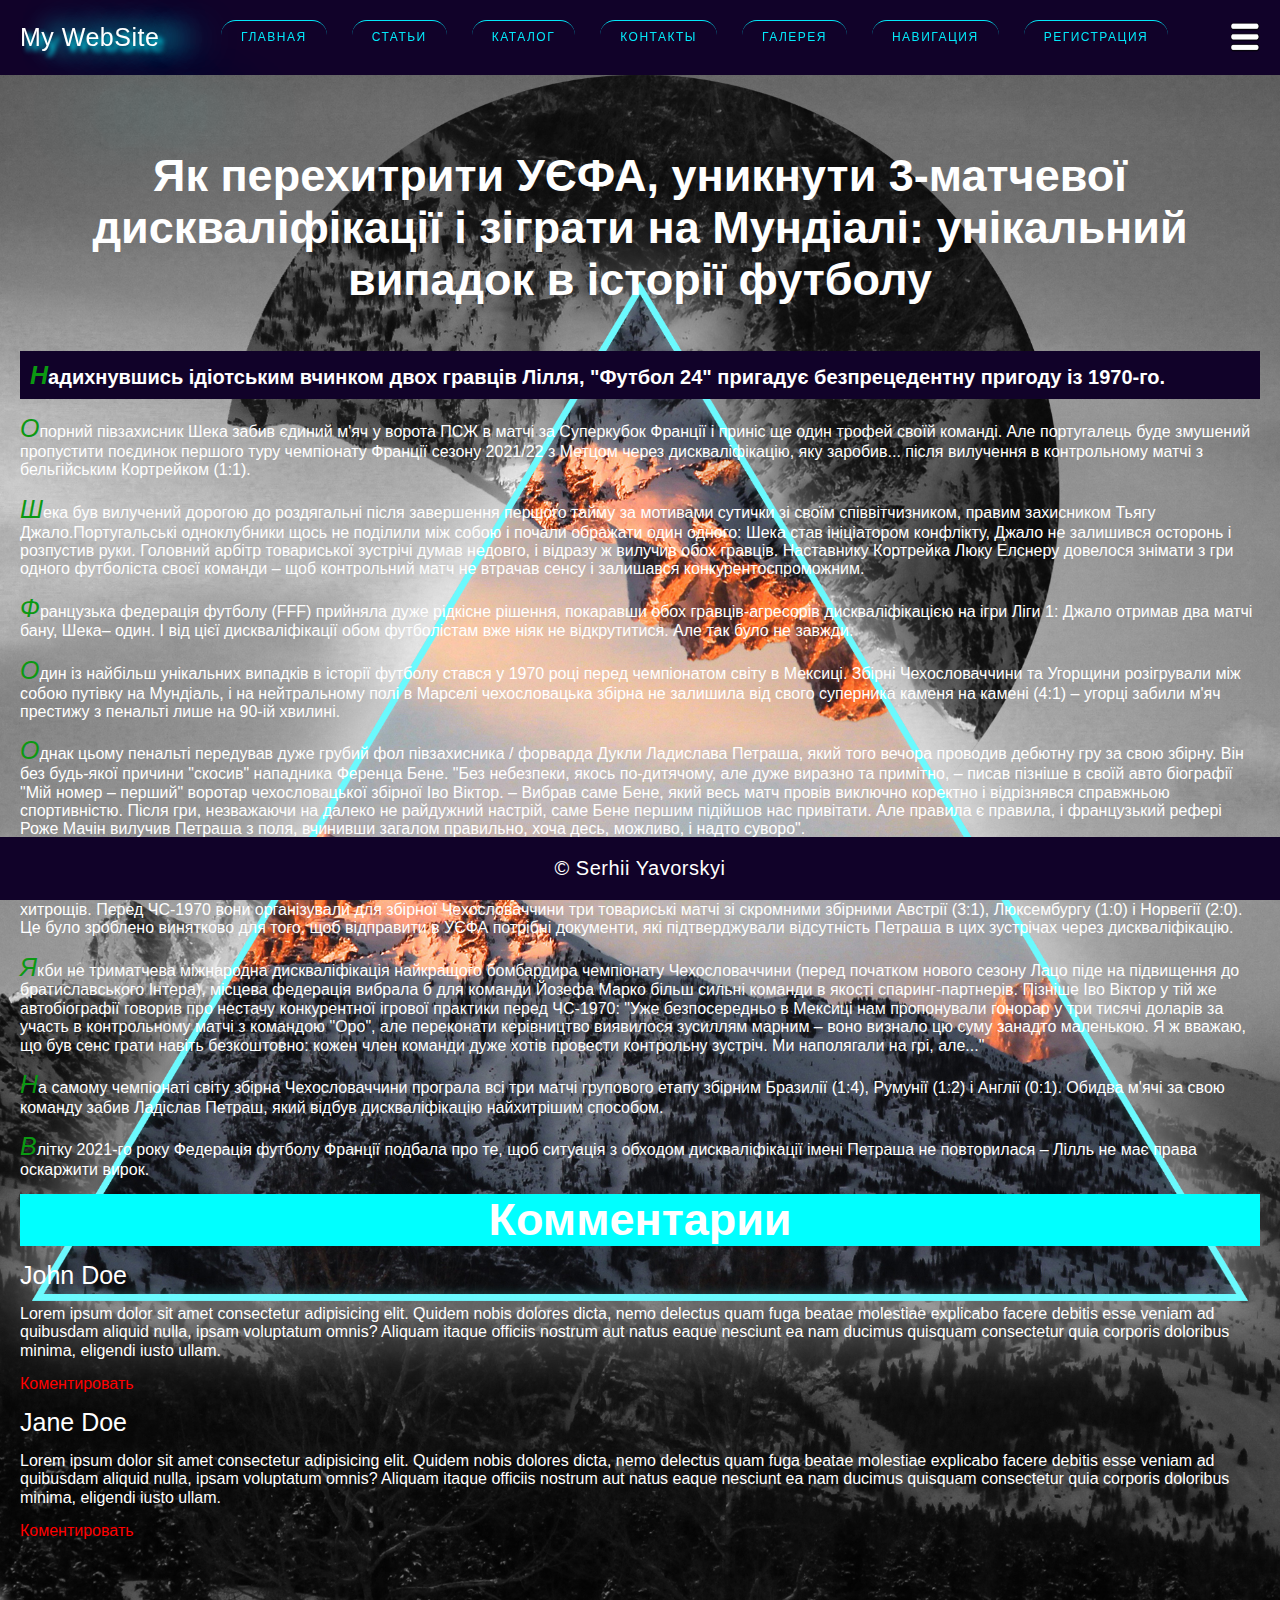
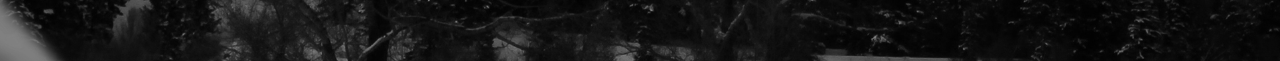
<file: pages/articles/a_unique_case.html>
<!DOCTYPE html>
<html lang="zxx">

<head>
  <meta charset="UTF-8">
  <meta http-equiv="X-UA-Compatible" content="IE=edge">
  <meta name="viewport" content="width=device-width, initial-scale=1.0">
  <title>A unique case in the history of football</title>
  <link rel="stylesheet" href="../../css/normalize.css">
  <link rel="stylesheet" href="../../css/style.css">
</head>

<body>

  <header>
    <div class="header-wrap">
      <div class="container header-inner">
        <div class="logo">
          <a class="logo-link" href="../../index.html">My WebSite</a>
        </div>
        <nav class="navbar">
          <ul class="navbar-list">
            <li class="navbar-item"><a class="navbar-link"
                href="../../index.html">Главная</a>
            </li>
            <li class="navbar-item"><a class="navbar-link"
                href="../articles.html">Статьи</a>
            </li>
            <li class="navbar-item"><a class="navbar-link"
                href="../catalog.html">Каталог</a>
            </li>
            <li class="navbar-item"><a class="navbar-link"
                href="../contacts.html">Контакты</a>
            </li>
            <li class="navbar-item"><a class="navbar-link"
                href="../gallery.html">Галерея</a>
            </li>
            <li class="navbar-item"><a class="navbar-link"
                href="../page-nav.html">Навигация</a>
            </li>
            <li class="navbar-item"><a class="navbar-link"
                href="../registration.html">Регистрация</a></li>
          </ul>
        </nav>
        <div class="burger-image"></div>
      </div>
    </div>
  </header>

  <main>
    <div class="main-wrap">
      <div class="container">
        <article>
          <div class="article">
            <h1 class="title article-title">Як перехитрити УЄФА, уникнути
              3-матчевої дискваліфікації і
              зіграти на
              Мундіалі: унікальний випадок в історії футболу
            </h1>

            <p class="article-text text--accent">
              Надихнувшись ідіотським вчинком двох гравців Лілля, "Футбол 24"
              пригадує безпрецедентну пригоду із 1970-го.
            </p>

            <p class="article-text">Опорний півзахисник Шека забив єдиний м'яч у
              ворота ПСЖ в
              матчі
              за
              Суперкубок Франції і приніс ще один трофей своїй команді. Але
              португалець буде змушений пропустити поєдинок першого туру
              чемпіонату
              Франції сезону 2021/22 з Метцом через дискваліфікацію, яку
              заробив...
              після вилучення в контрольному матчі з бельгійським Кортрейком
              (1:1).
            </p>

            <p class="article-text">Шека був вилучений дорогою до роздягальні
              після завершення
              першого
              тайму за мотивами сутички зі своїм співвітчизником, правим
              захисником
              Тьягу Джало.Португальські одноклубники щось не поділили між собою
              і
              почали ображати один одного: Шека став ініціатором конфлікту,
              Джало
              не
              залишився осторонь і розпустив руки. Головний арбітр товариської
              зустрічі думав недовго, і відразу ж вилучив обох гравців.
              Наставнику
              Кортрейка Люку Елснеру довелося знімати з гри одного футболіста
              своєї
              команди – щоб контрольний матч не втрачав сенсу і залишався
              конкурентоспроможним.
            </p>

            <p class="article-text">Французька федерація футболу (FFF) прийняла
              дуже рідкісне
              рішення,
              покаравши обох гравців-агресорів дискваліфікацією на ігри Ліги 1:
              Джало
              отримав два матчі бану, Шека– один. І від цієї дискваліфікації
              обом
              футболістам вже ніяк не відкрутитися. Але так було не завжди.
            </p>

            <p class="article-text">Один із найбільш унікальних випадків в
              історії футболу стався у
              1970
              році перед чемпіонатом світу в Мексиці. Збірні Чехословаччини
              та
              Угорщини розігрували між собою путівку на Мундіаль, і на
              нейтральному
              полі в Марселі чехословацька збірна не залишила від свого
              суперника
              каменя на камені (4:1) – угорці забили м'яч престижу з пенальті
              лише на
              90-ій хвилині.
            </p>

            <p class="article-text">Однак цьому пенальті передував дуже грубий
              фол півзахисника /
              форварда
              Дукли Ладислава Петраша, який того вечора проводив
              дебютну
              гру за свою
              збірну. Він без будь-якої причини "скосив" нападника Ференца
              Бене.
              "Без
              небезпеки, якось по-дитячому, але дуже виразно та примітно, –
              писав
              пізніше в своїй авто біографії "Мій номер – перший" воротар
              чехословацької збірної Іво Віктор. – Вибрав саме Бене, який
              весь матч
              провів виключно коректно і відрізнявся справжньою спортивністю.
              Після
              гри, незважаючи на далеко не райдужний настрій, саме Бене
              першим
              підійшов нас привітати. Але правила є правила, і французький
              рефері
              Роже
              Мачін вилучив Петраша з поля, вчинивши загалом правильно, хоча
              десь,
              можливо, і надто суворо".
            </p>

            <p class="article-text">УЄФА це суддівське рішення "надто суворим"
              не вважав і впаяв
              Петрашу
              триматчеву дискваліфікацію. Це означало, що найкращий бомбардир
              чехословацького чемпіонату (20 м'ячів у 21 матчі) повинен був
              пропустити
              весь груповий етап чемпіонату світу! Саме тоді чиновники
              місцевої
              федерації футболу вдалися до хитрощів. Перед ЧС-1970 вони
              організували
              для збірної Чехословаччини три товариські матчі зі скромними
              збірними
              Австрії (3:1), Люксембургу (1:0) і Норвегії (2:0). Це було
              зроблено
              винятково для того, щоб відправити в УЄФА потрібні документи,
              які
              підтверджували відсутність Петраша в цих зустрічах через
              дискваліфікацію.
            </p>

            <p class="article-text">Якби не триматчева міжнародна
              дискваліфікація найкращого
              бомбардира
              чемпіонату Чехословаччини (перед початком нового сезону Лацо
              піде
              на
              підвищення до братиславського Інтера), місцева федерація
              вибрала
              б
              для
              команди Йозефа Марко більш сильні команди в якості
              спаринг-партнерів.
              Пізніше Іво Віктор у тій же автобіографії говорив про нестачу
              конкурентної ігрової практики перед ЧС-1970: "Уже безпосередньо
              в
              Мексиці нам пропонували гонорар у три тисячі доларів за участь в
              контрольному матчі з командою "Оро", але переконати керівництво
              виявилося зусиллям марним – воно визнало цю суму занадто
              маленькою.
              Я ж
              вважаю, що був сенс грати навіть безкоштовно: кожен член
              команди
              дуже
              хотів провести контрольну зустріч. Ми наполягали на грі,
              але..."
            </p>

            <p class="article-text">На самому чемпіонаті світу збірна
              Чехословаччини програла всі три
              матчі
              групового етапу збірним Бразилії (1:4), Румунії (1:2) і Англії
              (0:1).
              Обидва м'ячі за свою команду забив Ладіслав Петраш, який відбув
              дискваліфікацію найхитрішим способом.
            </p>

            <p class="article-text">Влітку 2021-го року Федерація футболу
              Франції подбала про те, щоб
              ситуація з обходом дискваліфікації імені Петраша не повторилася
              –
              Лілль
              не має права оскаржити вирок.
            </p>

            <div class="article-comment" id="comments">

              <h3 class="article-comment_title">Комментарии</h3>

              <div class="article-comment_wrap">

                <p class="article-comment_name">John Doe</p>

                <p class="article-comment_text">Lorem ipsum dolor sit amet
                  consectetur adipisicing elit.
                  Quidem
                  nobis dolores dicta, nemo delectus quam fuga beatae molestiae
                  explicabo facere debitis esse veniam ad quibusdam aliquid
                  nulla,
                  ipsam voluptatum omnis? Aliquam itaque officiis nostrum aut
                  natus
                  eaque nesciunt ea nam ducimus quisquam consectetur quia
                  corporis
                  doloribus minima, eligendi iusto ullam.</p>

                <div>
                  <a class="article-comment_link" href="#">Коментировать</a>
                </div>
              </div>

              <div class="article-comment_wrap">

                <p class="article-comment_name">Jane Doe</p>

                <p class="article-comment_text">Lorem ipsum dolor sit amet
                  consectetur adipisicing elit.
                  Quidem
                  nobis dolores dicta, nemo delectus quam fuga beatae molestiae
                  explicabo facere debitis esse veniam ad quibusdam aliquid
                  nulla,
                  ipsam voluptatum omnis? Aliquam itaque officiis nostrum aut
                  natus
                  eaque nesciunt ea nam ducimus quisquam consectetur quia
                  corporis
                  doloribus minima, eligendi iusto ullam.</p>

                <div><a class="article-comment_link" href="#">Коментировать</a>
                </div>
              </div>
            </div>
          </div>
        </article>
      </div>
    </div>
  </main>

  <footer>
    <div class="footer-wrap">
      <div class="container footer-inner">
        <div class="copyright">&copy; Serhii Yavorskyi</div>
      </div>
    </div>
  </footer>
</body>

</html>
</file>
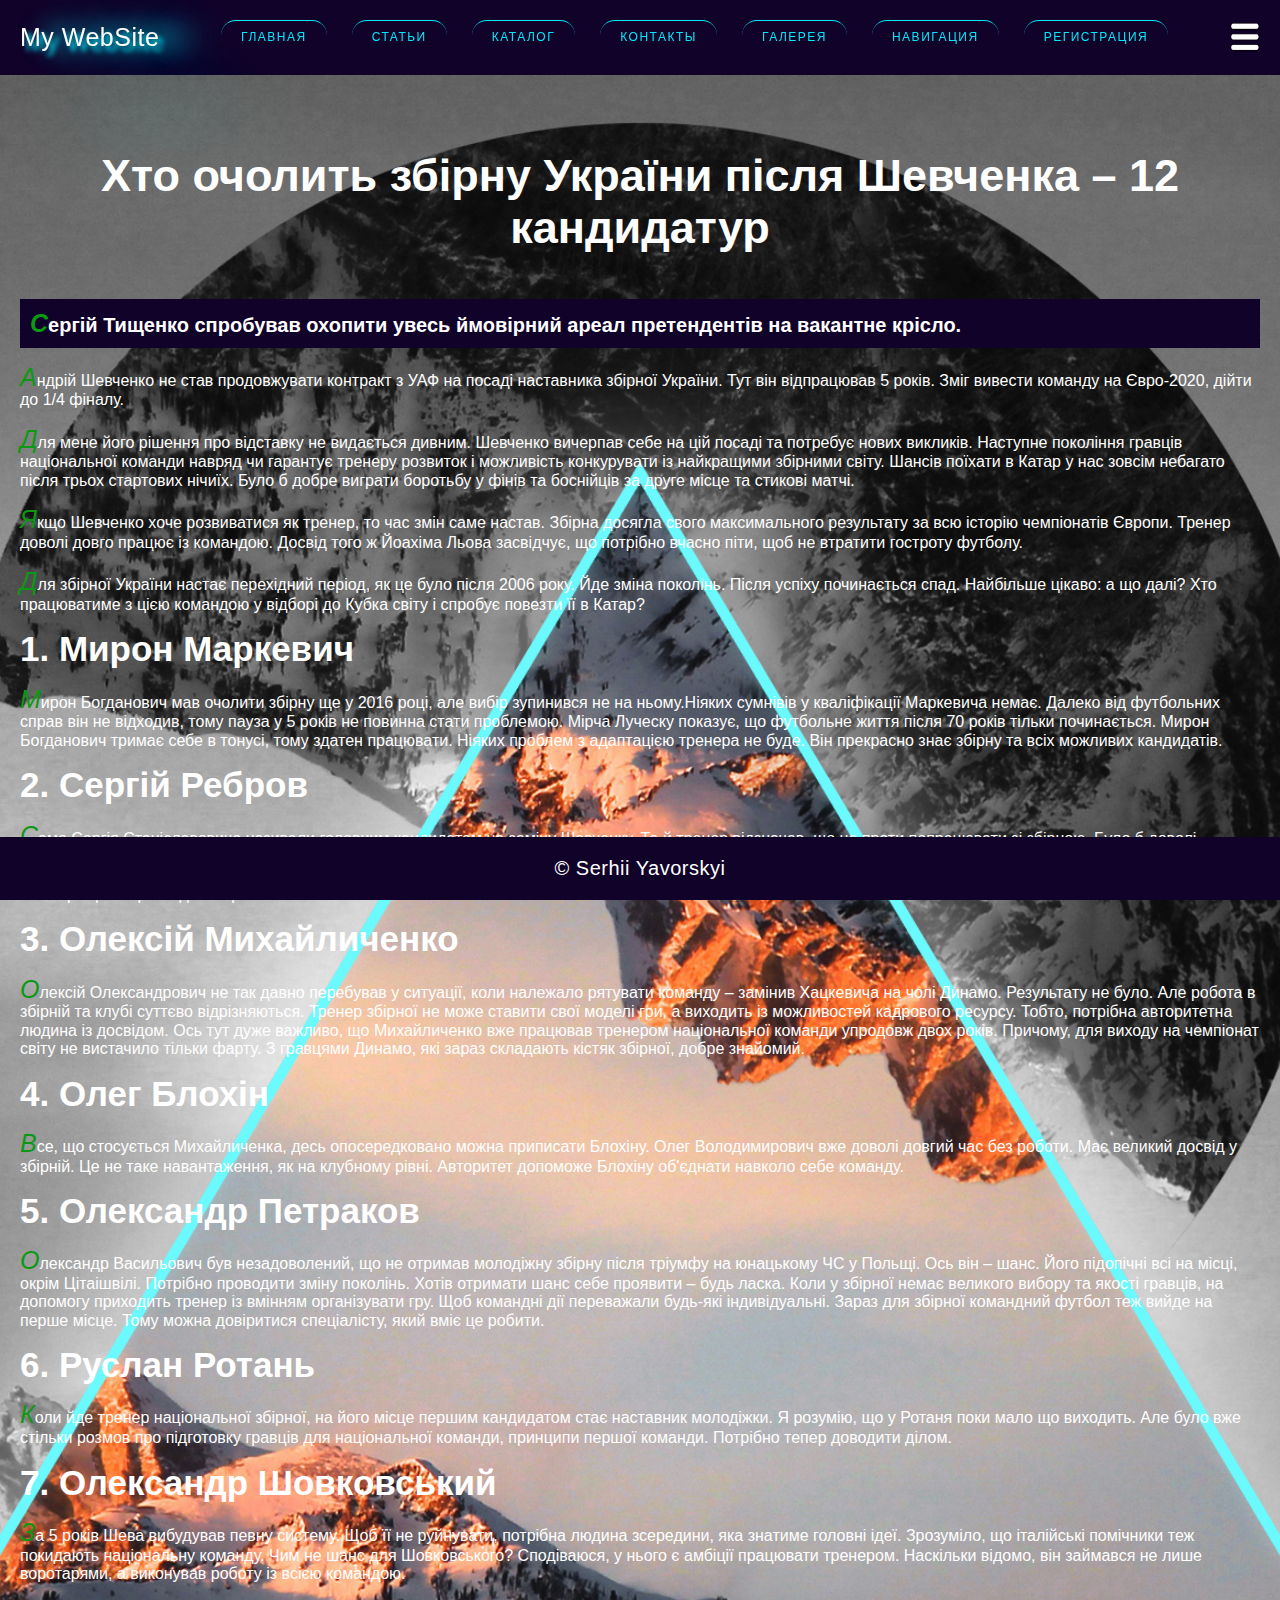
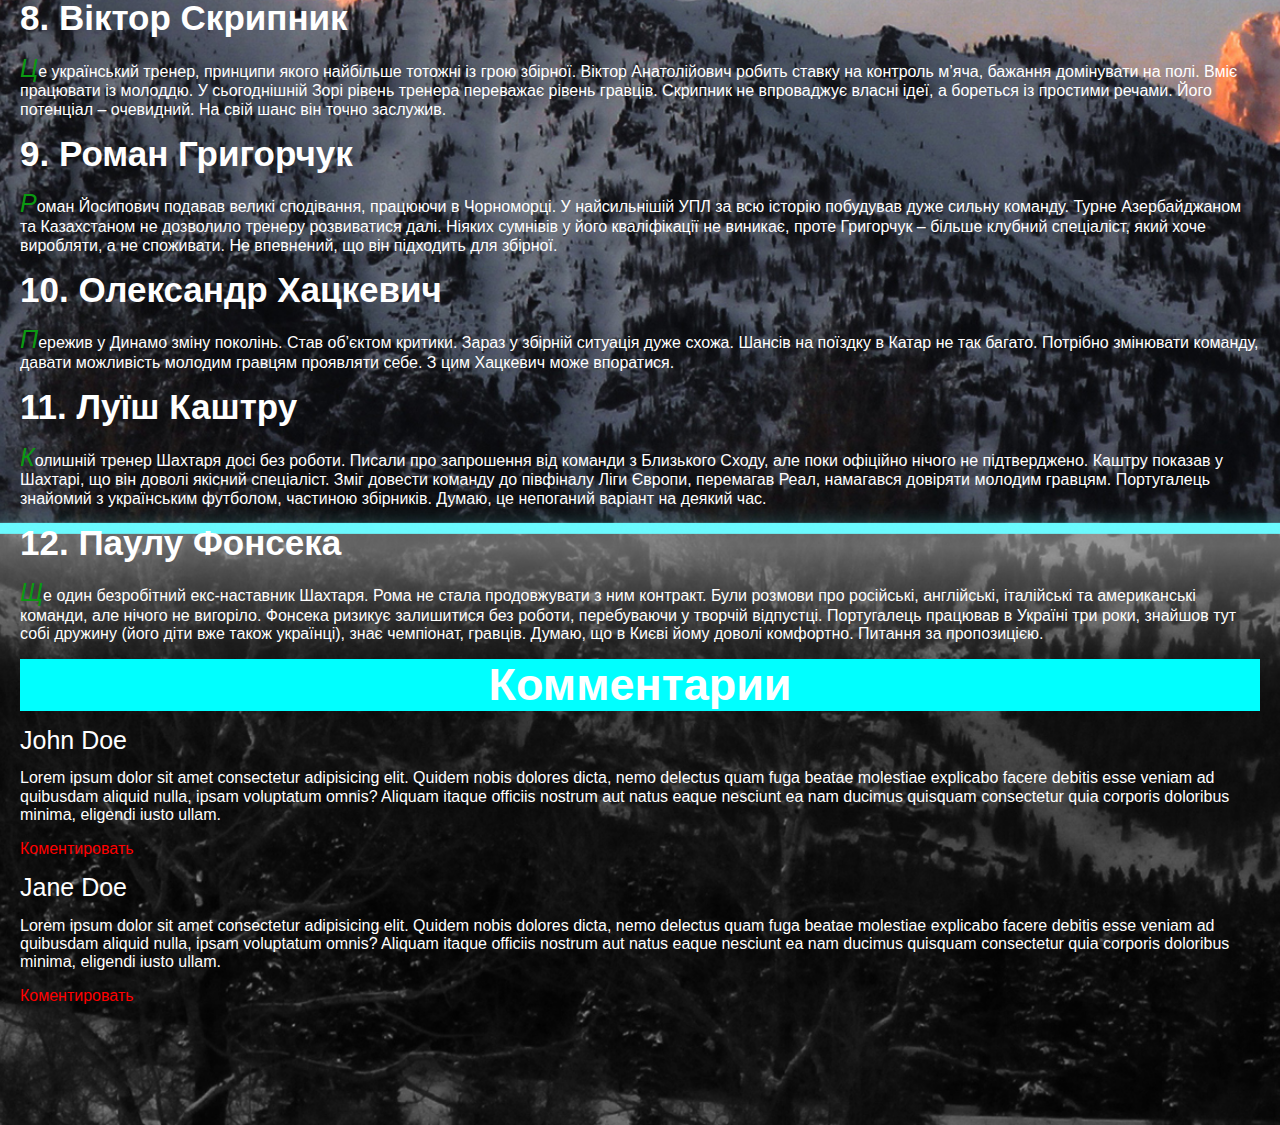
<file: pages/articles/after_shevchenko.html>
<!DOCTYPE html>
<html lang="zxx">

<head>
  <meta charset="UTF-8">
  <meta http-equiv="X-UA-Compatible" content="IE=edge">
  <meta name="viewport" content="width=device-width, initial-scale=1.0">
  <title>Who will lead the national team of Ukraine after Shevchenko</title>
  <link rel="stylesheet" href="../../css/normalize.css">
  <link rel="stylesheet" href="../../css/style.css">
</head>

<body>

  <header>
    <div class="header-wrap">
      <div class="container header-inner">
        <div class="logo">
          <a class="logo-link" href="../../index.html">My WebSite</a>
        </div>
        <nav class="navbar">
          <ul class="navbar-list">
            <li class="navbar-item"><a class="navbar-link"
                href="../../index.html">Главная</a>
            </li>
            <li class="navbar-item"><a class="navbar-link"
                href="../articles.html">Статьи</a>
            </li>
            <li class="navbar-item"><a class="navbar-link"
                href="../catalog.html">Каталог</a>
            </li>
            <li class="navbar-item"><a class="navbar-link"
                href="../contacts.html">Контакты</a>
            </li>
            <li class="navbar-item"><a class="navbar-link"
                href="../gallery.html">Галерея</a>
            </li>
            <li class="navbar-item"><a class="navbar-link"
                href="../page-nav.html">Навигация</a>
            </li>
            <li class="navbar-item"><a class="navbar-link"
                href="../registration.html">Регистрация</a></li>
          </ul>
        </nav>
        <div class="burger-image"></div>
      </div>
    </div>
  </header>

  <main>
    <div class="main-wrap">
      <div class="container">
        <article>
          <div class="article">
            <h1 class="title article-title">Хто очолить збірну України після
              Шевченка – 12 кандидатур</h1>

            <p class="article-text text--accent">Сергій Тищенко спробував
              охопити увесь ймовірний ареал
              претендентів на вакантне крісло.
            </p>

            <p class="article-text">Андрій Шевченко не став продовжувати
              контракт з УАФ на посаді
              наставника збірної України. Тут він відпрацював 5 років. Зміг
              вивести
              команду на Євро-2020, дійти до 1/4 фіналу.
            </p>

            <p class="article-text">Для мене його рішення про відставку не
              видається дивним. Шевченко
              вичерпав себе на цій посаді та потребує нових викликів.
              Наступне
              покоління гравців національної команди навряд чи гарантує
              тренеру
              розвиток і можливість конкурувати із найкращими збірними
              світу.
              Шансів
              поїхати в Катар у нас зовсім небагато після трьох стартових
              нічиїх.
              Було
              б добре виграти боротьбу у фінів та боснійців за друге місце та
              стикові
              матчі.
            </p>

            <p class="article-text">Якщо Шевченко хоче розвиватися як тренер, то
              час змін саме
              настав.
              Збірна досягла свого максимального результату за всю історію
              чемпіонатів
              Європи. Тренер доволі довго працює із командою. Досвід того ж
              Йоахіма
              Льова засвідчує, що потрібно вчасно піти, щоб не втратити
              гостроту
              футболу.
            </p>

            <p class="article-text">Для збірної України настає перехідний
              період, як це було після
              2006
              року. Йде зміна поколінь. Після успіху починається спад.
              Найбільше
              цікаво: а що далі? Хто працюватиме з цією командою у відборі
              до
              Кубка
              світу і спробує повезти її в Катар?
            </p>

            <h2 class="article-sub_title">1. Мирон Маркевич</h2>

            <p class="article-text">Мирон Богданович мав очолити збірну ще у
              2016 році, але вибір
              зупинився
              не на ньому.Ніяких сумнівів у кваліфікації Маркевича немає.
              Далеко
              від
              футбольних справ він не відходив, тому пауза у 5 років не
              повинна
              стати
              проблемою. Мірча Луческу показує, що футбольне життя після 70
              років
              тільки починається. Мирон Богданович тримає себе в тонусі,
              тому
              здатен
              працювати. Ніяких проблем з адаптацією тренера не буде. Він
              прекрасно
              знає збірну та всіх можливих кандидатів.
            </p>

            <h2 class="article-sub_title">2. Сергій Ребров</h2>

            <p class="article-text">Саме Сергія Станіславовича називали головним
              кандидатом на заміну
              Шевченку. Та й тренер відзначав, що не проти попрацювати зі
              збірною.
              Було б доволі красиво, якби один легендарний український
              нападник
              змінив
              іншого на чолі рідної команди. Тільки от питання в тому, що
              Ребров
              має
              роботу – очолив Аль-Айн. Чи погодиться клуб із Близького
              Сходу
              відпустити
              тренера перед початком сезону та яку захоче компенсацію?
              Забрати
              Реброва
              буде точно непросто. Але це на сьогодні – найкращий варіант
              для
              збірної.
            </p>

            <h2 class="article-sub_title">3. Олексій Михайличенко</h2>

            <p class="article-text">Олексій Олександрович не так давно перебував
              у ситуації, коли
              належало
              рятувати команду – замінив Хацкевича на чолі Динамо.
              Результату
              не
              було.
              Але робота в збірній та клубі суттєво відрізняються. Тренер
              збірної
              не
              може ставити свої моделі гри, а виходить із можливостей
              кадрового
              ресурсу. Тобто, потрібна авторитетна людина із досвідом. Ось
              тут
              дуже
              важливо, що Михайличенко вже працював тренером національної
              команди
              упродовж двох років. Причому, для виходу на чемпіонат світу не
              вистачило
              тільки фарту. З гравцями Динамо, які зараз складають кістяк
              збірної,
              добре знайомий.
            </p>

            <h2 class="article-sub_title">4. Олег Блохін</h2>

            <p class="article-text">Все, що стосується Михайличенка, десь
              опосередковано можна
              приписати
              Блохіну. Олег Володимирович вже доволі довгий час без роботи.
              Має
              великий досвід у збірній. Це не таке навантаження, як на
              клубному
              рівні.
              Авторитет допоможе Блохіну об'єднати навколо себе команду.
            </p>

            <h2 class="article-sub_title">5. Олександр Петраков</h2>

            <p class="article-text">Олександр Васильович був незадоволений, що
              не отримав молодіжну
              збірну
              після тріумфу на юнацькому ЧС у Польщі. Ось він – шанс. Його
              підопічні
              всі на місці, окрім Цітаішвілі. Потрібно проводити зміну
              поколінь.
              Хотів
              отримати шанс себе проявити – будь ласка. Коли у збірної
              немає
              великого
              вибору та якості гравців, на допомогу приходить тренер із
              вмінням
              організувати гру. Щоб командні дії переважали будь-які
              індивідуальні.
              Зараз для збірної командний футбол теж вийде на перше місце. Тому
              можна
              довіритися спеціалісту, який вміє це робити.
            </p>

            <h2 class="article-sub_title">6. Руслан Ротань</h2>

            <p class="article-text">Коли йде тренер національної збірної, на
              його місце першим
              кандидатом
              стає наставник молодіжки. Я розумію, що у Ротаня поки мало що
              виходить.
              Але було вже стільки розмов про підготовку гравців для
              національної
              команди, принципи першої команди. Потрібно тепер доводити
              ділом.
            </p>

            <h2 class="article-sub_title">7. Олександр Шовковський</h2>

            <p class="article-text">За 5 років Шева вибудував певну систему. Щоб
              її не руйнувати,
              потрібна
              людина зсередини, яка знатиме головні ідеї. Зрозуміло, що
              італійські
              помічники теж покидають національну команду. Чим не шанс для
              Шовковського? Сподіваюся, у нього є амбіції працювати
              тренером.
              Наскільки відомо, він займався не лише воротарями, а виконував
              роботу із
              всією командою.
            </p>

            <h2 class="article-sub_title">8. Віктор Скрипник</h2>

            <p class="article-text">Це український тренер, принципи якого
              найбільше тотожні із грою
              збірної. Віктор Анатолійович робить ставку на контроль м’яча,
              бажання
              домінувати на полі. Вміє працювати із молоддю. У сьогоднішній
              Зорі
              рівень тренера переважає рівень гравців. Скрипник не
              впроваджує
              власні
              ідеї, а бореться із простими речами. Його потенціал –
              очевидний.
              На
              свій
              шанс він точно заслужив.
            </p>

            <h2 class="article-sub_title">9. Роман Григорчук</h2>

            <p class="article-text">Роман Йосипович подавав великі сподівання,
              працюючи в Чорноморці.
              У
              найсильнішій УПЛ за всю історію побудував дуже сильну
              команду.
              Турне
              Азербайджаном та Казахстаном не дозволило тренеру розвиватися
              далі.
              Ніяких сумнівів у його кваліфікації не виникає, проте
              Григорчук
              –
              більше
              клубний спеціаліст, який хоче виробляти, а не споживати. Не
              впевнений,
              що він підходить для збірної.
            </p>

            <h2 class="article-sub_title">10. Олександр Хацкевич</h2>

            <p class="article-text">Пережив у Динамо зміну поколінь. Став
              об’єктом критики. Зараз у
              збірній
              ситуація дуже схожа. Шансів на поїздку в Катар не так багато.
              Потрібно
              змінювати команду, давати можливість молодим гравцям
              проявляти
              себе. З
              цим Хацкевич може впоратися.
            </p>

            <h2 class="article-sub_title">11. Луїш Каштру</h2>

            <p class="article-text">Колишній тренер Шахтаря досі без роботи.
              Писали про запрошення
              від
              команди з Близького Сходу, але поки офіційно нічого не
              підтверджено.
              Каштру показав у Шахтарі, що він доволі якісний спеціаліст.
              Зміг
              довести
              команду до півфіналу Ліги Європи, перемагав Реал, намагався
              довіряти
              молодим гравцям. Португалець знайомий з українським футболом,
              частиною
              збірників. Думаю, це непоганий варіант на деякий час.
            </p>

            <h2 class="article-sub_title">12. Паулу Фонсека</h2>

            <p class="article-text">Ще один безробітний екс-наставник Шахтаря.
              Рома не стала
              продовжувати
              з
              ним контракт. Були розмови про російські, англійські,
              італійські
              та
              американські команди, але нічого не вигоріло. Фонсека ризикує
              залишитися
              без роботи, перебуваючи у творчій відпустці. Португалець
              працював
              в
              Україні три роки, знайшов тут собі дружину (його діти вже
              також
              українці), знає чемпіонат, гравців. Думаю, що в Києві йому доволі
              комфортно. Питання за пропозицією.
            </p>

            <div class="article-comment" id="comments">

              <h3 class="article-comment_title">Комментарии</h3>

              <div class="article-comment_wrap">
                <p class="article-comment_name">John Doe</p>

                <p class="article-comment_text">Lorem ipsum dolor sit amet
                  consectetur adipisicing elit.
                  Quidem
                  nobis dolores dicta, nemo delectus quam fuga beatae molestiae
                  explicabo facere debitis esse veniam ad quibusdam aliquid
                  nulla,
                  ipsam voluptatum omnis? Aliquam itaque officiis nostrum aut
                  natus
                  eaque nesciunt ea nam ducimus quisquam consectetur quia
                  corporis
                  doloribus minima, eligendi iusto ullam.</p>
                <div>
                  <a class="article-comment_link" href="#">Коментировать</a>
                </div>
              </div>

              <div class="article-comment_wrap">
                <p class="article-comment_name">Jane Doe</p>

                <p class="article-comment_text">Lorem ipsum dolor sit amet
                  consectetur adipisicing elit.
                  Quidem
                  nobis dolores dicta, nemo delectus quam fuga beatae molestiae
                  explicabo facere debitis esse veniam ad quibusdam aliquid
                  nulla,
                  ipsam voluptatum omnis? Aliquam itaque officiis nostrum aut
                  natus
                  eaque nesciunt ea nam ducimus quisquam consectetur quia
                  corporis
                  doloribus minima, eligendi iusto ullam.</p>

                <div>
                  <a class="article-comment_link" href="#">Коментировать</a>
                </div>
              </div>

            </div>
          </div>
        </article>
      </div>
    </div>
  </main>

  <footer>
    <div class="footer-wrap">
      <div class="container footer-inner">
        <div class="copyright">&copy; Serhii Yavorskyi</div>
      </div>
    </div>
  </footer>
</body>

</html>
</file>
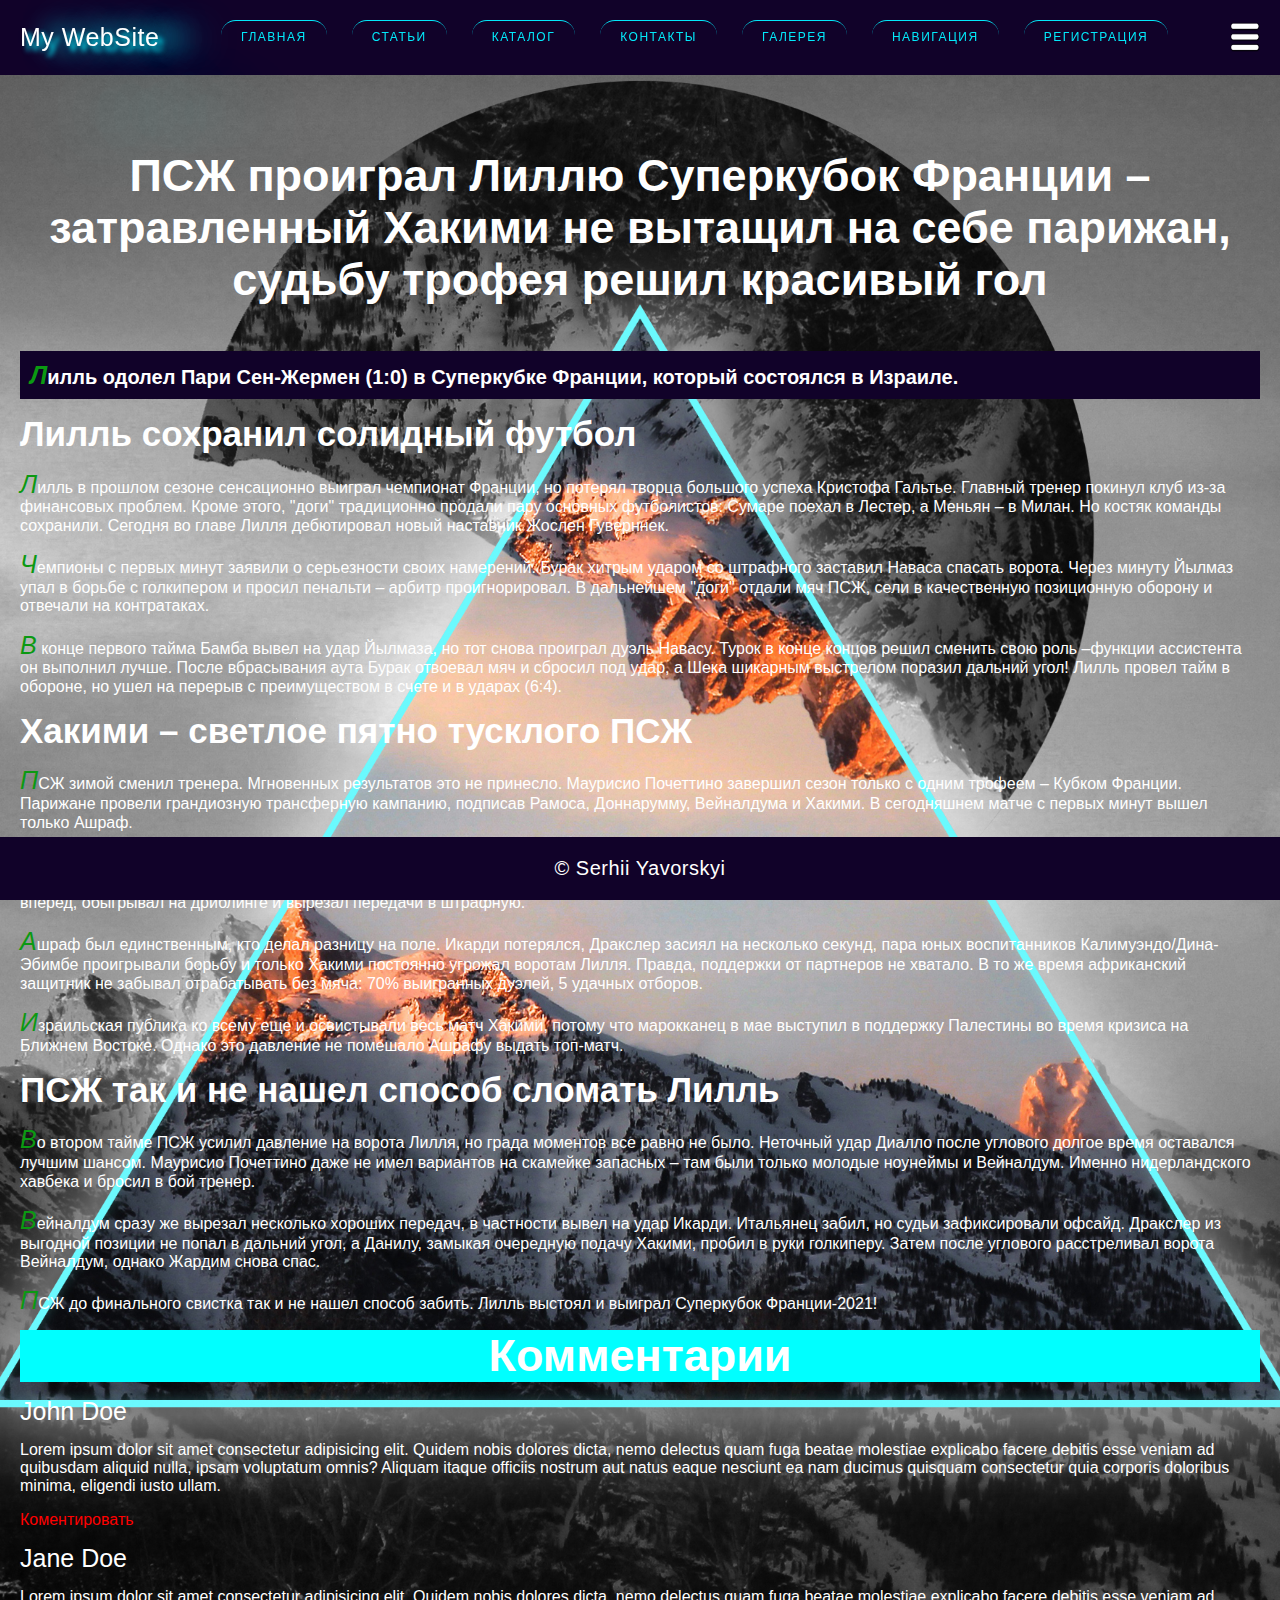
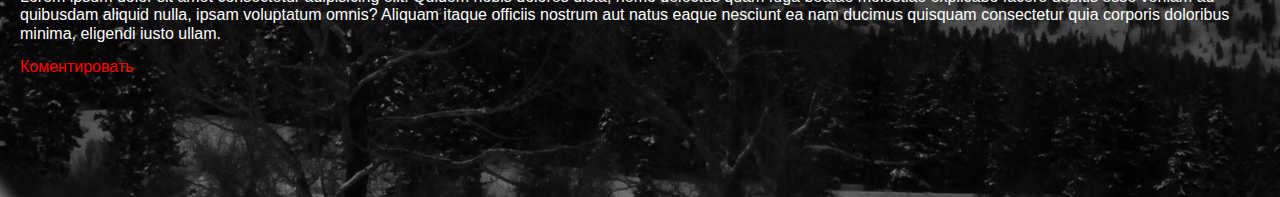
<file: pages/articles/psg_lost_to_lille.html>
<!DOCTYPE html>
<html lang="zxx">

<head>
  <meta charset="UTF-8">
  <meta http-equiv="X-UA-Compatible" content="IE=edge">
  <meta name="viewport" content="width=device-width, initial-scale=1.0">
  <title>PSG lost to Lille Super Cup</title>
  <link rel="stylesheet" href="../../css/normalize.css">
  <link rel="stylesheet" href="../../css/style.css">
</head>

<body>

  <header>
    <div class="header-wrap">
      <div class="container header-inner">
        <div class="logo">
          <a class="logo-link" href="../../index.html">My WebSite</a>
        </div>
        <nav class="navbar">
          <ul class="navbar-list">
            <li class="navbar-item"><a class="navbar-link"
                href="../../index.html">Главная</a>
            </li>
            <li class="navbar-item"><a class="navbar-link"
                href="../articles.html">Статьи</a>
            </li>
            <li class="navbar-item"><a class="navbar-link"
                href="../catalog.html">Каталог</a>
            </li>
            <li class="navbar-item"><a class="navbar-link"
                href="../contacts.html">Контакты</a>
            </li>
            <li class="navbar-item"><a class="navbar-link"
                href="../gallery.html">Галерея</a>
            </li>
            <li class="navbar-item"><a class="navbar-link"
                href="../page-nav.html">Навигация</a>
            </li>
            <li class="navbar-item"><a class="navbar-link"
                href="../registration.html">Регистрация</a></li>
          </ul>
        </nav>
        <div class="burger-image"></div>
      </div>
    </div>
  </header>

  <main>
    <div class="main-wrap">
      <div class="container">
        <article>
          <div class="article">
            <h1 class="title article-title">ПСЖ проиграл Лиллю Суперкубок
              Франции – затравленный Хакими
              не вытащил
              на себе парижан, судьбу трофея решил красивый гол
            </h1>

            <p class="article-text text--accent">
              Лилль одолел Пари Сен-Жермен (1:0) в Суперкубке Франции,
              который состоялся в Израиле.
            </p>

            <h2 class="article-sub_title">Лилль сохранил солидный футбол</h2>

            <p class="article-text">Лилль в прошлом сезоне сенсационно выиграл
              чемпионат Франции, но
              потерял творца большого успеха Кристофа Гальтье. Главный
              тренер
              покинул
              клуб из-за финансовых проблем. Кроме этого, "доги"
              традиционно
              продали
              пару основных футболистов: Сумаре поехал в Лестер, а Меньян –
              в
              Милан.
              Но костяк команды сохранили. Сегодня во главе Лилля
              дебютировал
              новый
              наставник Жослен Гуверннек.
            </p>

            <p class="article-text">Чемпионы с первых минут заявили о
              серьезности своих намерений.
              Бурак
              хитрым ударом со штрафного заставил Наваса спасать ворота.
              Через
              минуту
              Йылмаз упал в борьбе с голкипером и просил пенальти – арбитр
              проигнорировал. В дальнейшем "доги" отдали мяч ПСЖ, сели в
              качественную
              позиционную оборону и отвечали на контратаках.
            </p>

            <p class="article-text">В конце первого тайма Бамба вывел на удар
              Йылмаза, но тот снова
              проиграл дуэль Навасу. Турок в конце концов решил сменить
              свою
              роль
              –функции ассистента он выполнил лучше. После вбрасывания аута
              Бурак
              отвоевал мяч и сбросил под удар, а Шека шикарным выстрелом
              поразил
              дальний угол! Лилль провел тайм в обороне, но ушел на перерыв
              с
              преимуществом в счете и в ударах (6:4).
            </p>

            <h2 class="article-sub_title">Хакими – светлое пятно тусклого ПСЖ
            </h2>

            <p class="article-text">ПСЖ зимой сменил тренера. Мгновенных
              результатов это не принесло.
              Маурисио Почеттино завершил сезон только с одним трофеем –
              Кубком
              Франции. Парижане провели грандиозную трансферную кампанию,
              подписав
              Рамоса, Доннарумму, Вейналдума и Хакими. В сегодняшнем матче
              с
              первых
              минут вышел только Ашраф.
            </p>

            <p class="article-text">Лидеры ПСЖ пропускали Суперкубок: Неймар,
              Маркиньос, Ди Мария и
              Паредес
              отдыхают после Копа Америка, Мбаппе восстанавливается, а Верратти
              завершает отпуск после победы на Евро-2020. Поэтому именно
              Хакими
              стал
              главным действующим лицом на поле. Почти все атаки шли через
              марокканца.
              Он продвигал мяч вперед, обыгрывал на дриблинге и вырезал
              передачи
              в
              штрафную.
            </p>

            <p class="article-text">Ашраф был единственным, кто делал разницу на
              поле. Икарди
              потерялся,
              Дракслер засиял на несколько секунд, пара юных воспитанников
              Калимуэндо/Дина-Эбимбе проигрывали борьбу и только Хакими
              постоянно
              угрожал воротам Лилля. Правда, поддержки от партнеров не
              хватало.
              В
              то
              же время африканский защитник не забывал отрабатывать без
              мяча:
              70%
              выигранных дуэлей, 5 удачных отборов.
            </p>

            <p class="article-text">Израильская публика ко всему еще и
              освистывали весь матч Хакими,
              потому
              что марокканец в мае выступил в поддержку Палестины во время
              кризиса на
              Ближнем Востоке. Однако это давление не помешало Ашрафу
              выдать
              топ-матч.
            </p>

            <h2 class="article-sub_title">
              ПСЖ так и не нашел способ сломать Лилль
            </h2>

            <p class="article-text">Во втором тайме ПСЖ усилил давление на
              ворота Лилля, но града
              моментов
              все равно не было. Неточный удар Диалло после углового долгое
              время
              оставался лучшим шансом. Маурисио Почеттино даже не имел
              вариантов
              на
              скамейке запасных – там были только молодые ноунеймы и
              Вейналдум.
              Именно
              нидерландского хавбека и бросил в бой тренер.
            </p>

            <p class="article-text">Вейналдум сразу же вырезал несколько хороших
              передач, в частности
              вывел
              на удар Икарди. Итальянец забил, но судьи зафиксировали
              офсайд.
              Дракслер
              из выгодной позиции не попал в дальний угол, а Данилу,
              замыкая
              очередную
              подачу Хакими, пробил в руки голкиперу. Затем после углового
              расстреливал ворота Вейналдум, однако Жардим снова спас.
            </p>

            <p class="article-text">ПСЖ до финального свистка так и не нашел
              способ забить. Лилль
              выстоял
              и
              выиграл Суперкубок Франции-2021!
            </p>

            <div class="article-comment" id="comments">
              <h3 class="article-comment_title">Комментарии</h3>
              <div class="article-comment_wrap">
                <p class="article-comment_name">John Doe</p>

                <p class="article-comment_text">Lorem ipsum dolor sit amet
                  consectetur adipisicing elit.
                  Quidem
                  nobis dolores dicta, nemo delectus quam fuga beatae molestiae
                  explicabo facere debitis esse veniam ad quibusdam aliquid
                  nulla,
                  ipsam voluptatum omnis? Aliquam itaque officiis nostrum aut
                  natus
                  eaque nesciunt ea nam ducimus quisquam consectetur quia
                  corporis
                  doloribus minima, eligendi iusto ullam.</p>

                <div>
                  <a class="article-comment_link" href="#">Коментировать</a>
                </div>
              </div>

              <div class="article-comment_wrap">
                <p class="article-comment_name">Jane Doe</p>

                <p class="article-comment_text">Lorem ipsum dolor sit amet
                  consectetur adipisicing elit.
                  Quidem
                  nobis dolores dicta, nemo delectus quam fuga beatae molestiae
                  explicabo facere debitis esse veniam ad quibusdam aliquid
                  nulla,
                  ipsam voluptatum omnis? Aliquam itaque officiis nostrum aut
                  natus
                  eaque nesciunt ea nam ducimus quisquam consectetur quia
                  corporis
                  doloribus minima, eligendi iusto ullam.</p>

                <div>
                  <a class="article-comment_link" href="#">Коментировать</a>
                </div>
              </div>
            </div>
          </div>
        </article>
      </div>
    </div>
  </main>

  <footer>
    <div class="footer-wrap">
      <div class="container footer-inner">
        <div class="copyright">&copy; Serhii Yavorskyi</div>
      </div>
    </div>
  </footer>
</body>

</html>
</file>
<file: css/style.css>
*,
*::before,
*::after {
  box-sizing: border-box;
  margin: 0;
  padding: 0;
}

html {
  scroll-behavior: smooth;
}

body {
  font-family: "Roboto", sans-serif;
  color: #000000;
  overflow-x: hidden;
}

ul,
li {
  list-style: none;
}

a {
  color: #ffffff;
  text-decoration: none;
}

.container {
  max-width: 1320px;
  padding: 20px;
  margin: 0 auto;
}

.title {
  text-align: center;
  font-weight: 600;
  font-family: "Poppins", sans-serif;
  color: #ffffff;
}

/* Header */
.header-wrap {
  position: fixed;
  top: 0;
  width: 100vw;
  background-color: #110229;
}

.header-inner {
  display: flex;
  justify-content: space-between;
  align-items: center;
}

/* Logo */

.logo-link {
  font-family: "Poppins", sans-serif;
  font-size: 25px;
  font-weight: normal;
  letter-spacing: 0.5px;
  line-height: 30px;
  color: #ffffff;
  text-shadow: 5px 5px 5px #03e9fa, 25px 0px 25px #03e9fa, 40px 0px 40px #03e9fa,
    80px 75px 75px #03e9fa;
}

/* Navbar */

.navbar-list {
  display: flex;
  flex-wrap: wrap;
  gap: 25px;
}
.navbar-item {
  border-top: 1px solid #03e9fa;
  border-radius: 15px;
}

.navbar-item:hover {
  background-color: #03e9fa;
  box-shadow: 0 0 5px #03e9fa, 0 0 25px #03e9fa, 0 0 50px #03e9fa,
    0 0 100px #03e9fa;
}

.navbar-link {
  display: block;
  padding: 10px 20px;
  text-transform: uppercase;
  font-size: 12px;
  letter-spacing: 1.5px;
  color: #03e9fa;
  transition: 0.6s;
}

.navbar-link:hover {
  color: #ffffff;
}

.burger-image {
  width: 30px;
  height: 30px;
  background-image: url(../img/burger.png);
  background-repeat: no-repeat;
  background-position: center;
  background-size: 30px 30px;
  cursor: pointer;
}

.main-wrap {
  padding: 100px 0px;
  background-color: #474949;
  background-image: url(../img/mountains.jpg);
  background-repeat: no-repeat;
  background-position: center;
  background-size: cover;
  min-height: 100vh;
}

/* Main title */

.box-title {
  display: flex;
  justify-content: center;
  align-items: center;
  height: 100%;
}
.box-title .main-title {
  position: relative;
  padding: 30px;
  font-size: 100px;
  color: #ffffff;
}
.box-title .main-title:before,
.box-title .main-title:after {
  content: "Главная";
  position: absolute;
  top: 0;
  padding: 30px;
  color: #ffffff;
  overflow: hidden;
}
.box-title .main-title:before {
  left: 3px;
  text-shadow: -3px 0 #ff0000;
  animation: main-title_before 2s linear 0s infinite alternate;
}
.box-title .main-title:after {
  left: -3px;
  text-shadow: -3px 0 #0000ff;
  animation: main-title_after 2s linear 0s infinite alternate;
}

@keyframes main-title_before {
  0% {
    clip: rect(139px, 450px, 965px, 30px);
  }
  5% {
    clip: rect(61px, 450px, 1329px, 30px);
  }
  10% {
    clip: rect(1px, 450px, 1105px, 30px);
  }
  15% {
    clip: rect(17px, 450px, 110px, 30px);
  }
  20% {
    clip: rect(81px, 450px, 1032px, 30px);
  }
  25% {
    clip: rect(122px, 450px, 994px, 30px);
  }
  30% {
    clip: rect(132px, 450px, 161px, 30px);
  }
  35% {
    clip: rect(1px, 450px, 469px, 30px);
  }
  40% {
    clip: rect(126px, 450px, 94px, 30px);
  }
  45% {
    clip: rect(11px, 450px, 124px, 30px);
  }
  50% {
    clip: rect(51px, 450px, 818px, 30px);
  }
  55% {
    clip: rect(124px, 450px, 807px, 30px);
  }
  60% {
    clip: rect(20px, 450px, 717px, 30px);
  }
  65% {
    clip: rect(99px, 450px, 990px, 30px);
  }
  70% {
    clip: rect(78px, 450px, 807px, 30px);
  }
  75% {
    clip: rect(119px, 450px, 445px, 30px);
  }
  80% {
    clip: rect(48px, 450px, 647px, 30px);
  }
  85% {
    clip: rect(88px, 450px, 1468px, 30px);
  }
  90% {
    clip: rect(95px, 450px, 789px, 30px);
  }
  95% {
    clip: rect(67px, 450px, 1499px, 30px);
  }
  100% {
    clip: rect(48px, 450px, 576px, 30px);
  }
}
@keyframes main-title_after {
  0% {
    clip: rect(67px, 450px, 146px, 30px);
  }
  5% {
    clip: rect(68px, 450px, 7px, 30px);
  }
  10% {
    clip: rect(112px, 450px, 43px, 30px);
  }
  15% {
    clip: rect(32px, 450px, 79px, 30px);
  }
  20% {
    clip: rect(11px, 450px, 66px, 30px);
  }
  25% {
    clip: rect(92px, 450px, 66px, 30px);
  }
  30% {
    clip: rect(14px, 450px, 10px, 30px);
  }
  35% {
    clip: rect(127px, 450px, 66px, 30px);
  }
  40% {
    clip: rect(76px, 450px, 35px, 30px);
  }
  45% {
    clip: rect(55px, 450px, 38px, 30px);
  }
  50% {
    clip: rect(112px, 450px, 16px, 30px);
  }
  55% {
    clip: rect(84px, 450px, 81px, 30px);
  }
  60% {
    clip: rect(116px, 450px, 81px, 30px);
  }
  65% {
    clip: rect(82px, 450px, 57px, 30px);
  }
  70% {
    clip: rect(92px, 450px, 89px, 30px);
  }
  75% {
    clip: rect(148px, 450px, 100px, 30px);
  }
  80% {
    clip: rect(108px, 450px, 124px, 30px);
  }
  85% {
    clip: rect(38px, 450px, 103px, 30px);
  }
  90% {
    clip: rect(136px, 450px, 23px, 30px);
  }
  95% {
    clip: rect(38px, 450px, 53px, 30px);
  }
  100% {
    clip: rect(20px, 450px, 72px, 30px);
  }
}

.main-title {
  font-size: 50px;
  text-align: center;
  color: #2c0657;
}

/* Footer  */

.footer-wrap {
  position: fixed;
  bottom: 0;
  width: 100vw;
  background-color: #110229;
}

.footer-inner {
  display: flex;
  justify-content: center;
  align-items: center;
}

.copyright {
  font-family: "Poppins", sans-serif;
  font-size: 20px;
  letter-spacing: 0.5px;
  color: #ffffff;
}

/* Page Articles */

.article-title {
  font-size: 45px;
}
.menu-artical_list {
  display: flex;
  flex-direction: column;
  gap: 35px;
}

.menu-artical_item {
  display: flex;
  flex-direction: column;
  justify-content: space-between;
  gap: 15px;
}

.menu-artical_title {
  padding-bottom: 5px;
  font-style: italic;
  font-size: 1.5em;
  border-bottom: 3px solid #110229;
}

.menu-artical_text {
  padding: 10px;
  font-weight: 900;
  background-color: #7ed30e;
}

.menu-artical_text-link {
  margin-left: 15px;
  border-bottom: 2px solid #ffffff;
  text-transform: uppercase;
}

.menu-artical_text-link:hover {
  border: none;
  color: #4d0b99;
}

.menu-artical_comments-link {
  font-size: 18px;
  color: #e2caca;
}

.menu-artical_comments-link:hover {
  color: #d0dd13;
}

/* Articles */

.article {
  display: flex;
  flex-direction: column;
  gap: 15px;
}
.article-text {
  color: #ffffff;
}

.article-sub_title {
  font-size: 35px;
  color: #ffffff;
}

.article-text::first-letter {
  color: #0b9912;
  font-size: 25px;
  font-style: italic;
}

.text--accent {
  padding: 10px;
  font-size: 20px;
  font-weight: 600;
  background-color: #110229;
}
.article-comment {
  display: flex;
  flex-direction: column;
  gap: 15px;
}

.article-comment_title {
  font-size: 45px;
  text-align: center;
  background-color: aqua;
  color: #ffffff;
}

.article-comment_wrap {
  display: flex;
  flex-direction: column;
  gap: 15px;
}

.article-comment_name {
  font-size: 25px;
  color: #ffffff;
}

.article-comment_text {
  color: #ffffff;
}

.article-comment_link {
  color: #ff0000;
}

.article-comment_link:hover {
  color: #0000ff;
}

/* Page Catalog */

.main-list {
  display: flex;
  justify-content: space-between;
  gap: 35px;
}

.nested-list {
  display: flex;
  flex-direction: column;
  justify-content: space-between;
  gap: 5px;
  padding-top: 10px;
  padding-left: 20px;
  padding-bottom: 10px;
}

.catalog-title {
  position: relative;
  margin-bottom: 15px;
  font-size: 22px;
  font-style: italic;
  color: #ffffff;
}

.catalog-title::before {
  position: absolute;
  top: 0px;
  left: -30px;
  display: block;
  content: "";
  background-image: url(../img/polaroid.png);
  background-size: 25px 25px;
  background-repeat: no-repeat;
  background-position: center;
  height: 25px;
  width: 25px;
}

.catalog-item {
  position: relative;
  display: block;
  padding: 1px 5px;
  font-size: 20px;
  background-color: rgb(28, 37, 122);
  color: #ffffff;
}

.catalog-item:nth-child(1)::after {
  display: inline-block;
  content: "new";
  right: 0;
  padding: 2px 5px;
  margin-left: 5px;
  border-radius: 5px;
  background-color: #cccf11;
}

.catalog-item::before {
  position: absolute;
  top: -1px;
  left: -30px;
  display: block;
  content: "";
  background-image: url(../img/creditcard.png);
  background-size: 25px 25px;
  background-repeat: no-repeat;
  background-position: center;
  height: 30px;
  width: 30px;
}

.catalog-item_nested {
  display: inline-block;
  position: relative;
  width: 100%;
  padding: 2px 5px;
  font-size: 13px;
  font-style: italic;
  background-color: #ffffff;
  color: #0000ff;
}

.catalog-item_nested:last-child::after {
  display: inline-block;
  content: "sale";
  right: 0;
  padding: 2px 5px;
  margin-left: 5px;
  border-radius: 5px;
  background-color: rgb(255, 51, 0);
  color: #ffffff;
}

.catalog-item_nested::before {
  position: absolute;
  top: 0px;
  left: -30px;
  display: block;
  content: "";
  background-image: url(../img/star.png);
  background-size: 20px 20px;
  background-repeat: no-repeat;
  background-position: center;
  height: 20px;
  width: 20px;
}

/* Page Gallery */

.gallery-wrap {
  height: 100vh;
  padding: 70px 0px;
  background-image: url(../img/1976998.jpg);
  background-size: 400px;
}

.gallery-title {
  font-size: 45px;
  color: #000000;
}
.gallery-list {
  display: flex;
  justify-content: space-around;
  align-items: center;
}
.gallery-item {
  display: flex;
  flex-direction: column;
  align-items: center;
}

.gallery-inner_image {
  /* display: block; */
  border: 5px solid rgb(200, 243, 7);
  border-radius: 30px;
}

.gallery-inner_image:hover {
  border: 5px solid transparent;
}

.gallery-text {
  text-shadow: 4px 4px 2px rgba(150, 150, 150, 1);
  color: #614d4d;
  font-size: 35px;
  font-weight: 900;
}

/* Page Navigation */

.container-nav {
  border-radius: 45px;
  background-color: rgba(255, 0, 0, 0.2);
}

.nav-title {
  font-size: 45px;
  margin-bottom: 50px;
}
.menu {
  margin-bottom: 50px;
}
.menu-list {
  display: flex;
  justify-content: center;
  align-items: center;
  gap: 50px;
}

.menu-item_link {
  padding: 10px 25px;
  font-weight: 600;
  text-transform: uppercase;
  letter-spacing: 1px;
  border-radius: 13px;
  background-color: #ee4217;
}

.menu-item_link:hover {
  color: #000000;
}

.section-nav {
  display: flex;
  flex-direction: column;
  gap: 25px;
  padding: 20px 0px;
}

.anchor {
  position: relative;
}

.anchor > span {
  position: absolute;
  top: -100px;
}

.section-nav_text {
  font-size: 1em;
  color: #c1c1c1;
}

.section-nav_inner {
  margin-bottom: 15px;
}

.section-nav_link {
  display: inline-block;
  margin-top: 25px;
  padding: 5px 15px;
  text-transform: uppercase;
  border-radius: 10px;
  background-color: rgb(20, 216, 79);
}

.section-nav_link:hover {
  background-color: #dc143c;
  color: #000000;
}

/* Page Contacts */

.contacts-title {
  font-size: 45px;
  margin-bottom: 45px;
}

.info-wrap {
  gap: 25px;
}

.info-wrap,
.info-inner {
  display: flex;
  flex-direction: column;
  align-items: center;
}

.info-inner {
  gap: 5px;
}

.info-inner:last-child {
  margin-bottom: 75px;
}

.info-title {
  font-size: 35px;
  color: #7bcae9;
}
.info-text {
  font-size: 1.5em;
  color: #ffffff;
}
.info-map {
  height: 500px;
  width: 800px;
}

.form-wrap {
  max-width: 500px;
  margin: 1em auto 1.5em;
  background-color: rgb(25, 113, 119);
}

.form-wrap_title {
  font-size: 18px;
  color: #ffffff;
}

.form-group {
  margin-top: 1em;
  margin-bottom: 1em;
}

.form-group-sm {
  margin-top: 0.5em;
  margin-bottom: 0.5em;
}

.form-group:not(:first-of-type) {
  margin: 15px 0 5px;
}

.form-subtitle {
  color: rgb(255, 255, 255);
}

.form-input {
  width: 100%;
  padding: 10px 20px;
}

.input--capitalize {
  text-transform: capitalize;
}
.form-input[type="file"] {
  padding: 0;
}
.form-input[type="radio"],
.form-input[type="checkbox"] {
  width: auto;
}
.form-placeholder {
  width: 100%;
  padding: 0.5em 1em;
  resize: vertical;
  min-height: 75px;
  max-height: 33vh;
}

.hidden {
  display: none;
}
.btn {
  width: 100%;
  padding: 0.5em 1em;
  font-size: 1em;
  font-weight: 700;
  cursor: pointer;
}

.btn:hover {
  background-color: rgb(218, 13, 13);
  color: #ffffff;
}
</file>
